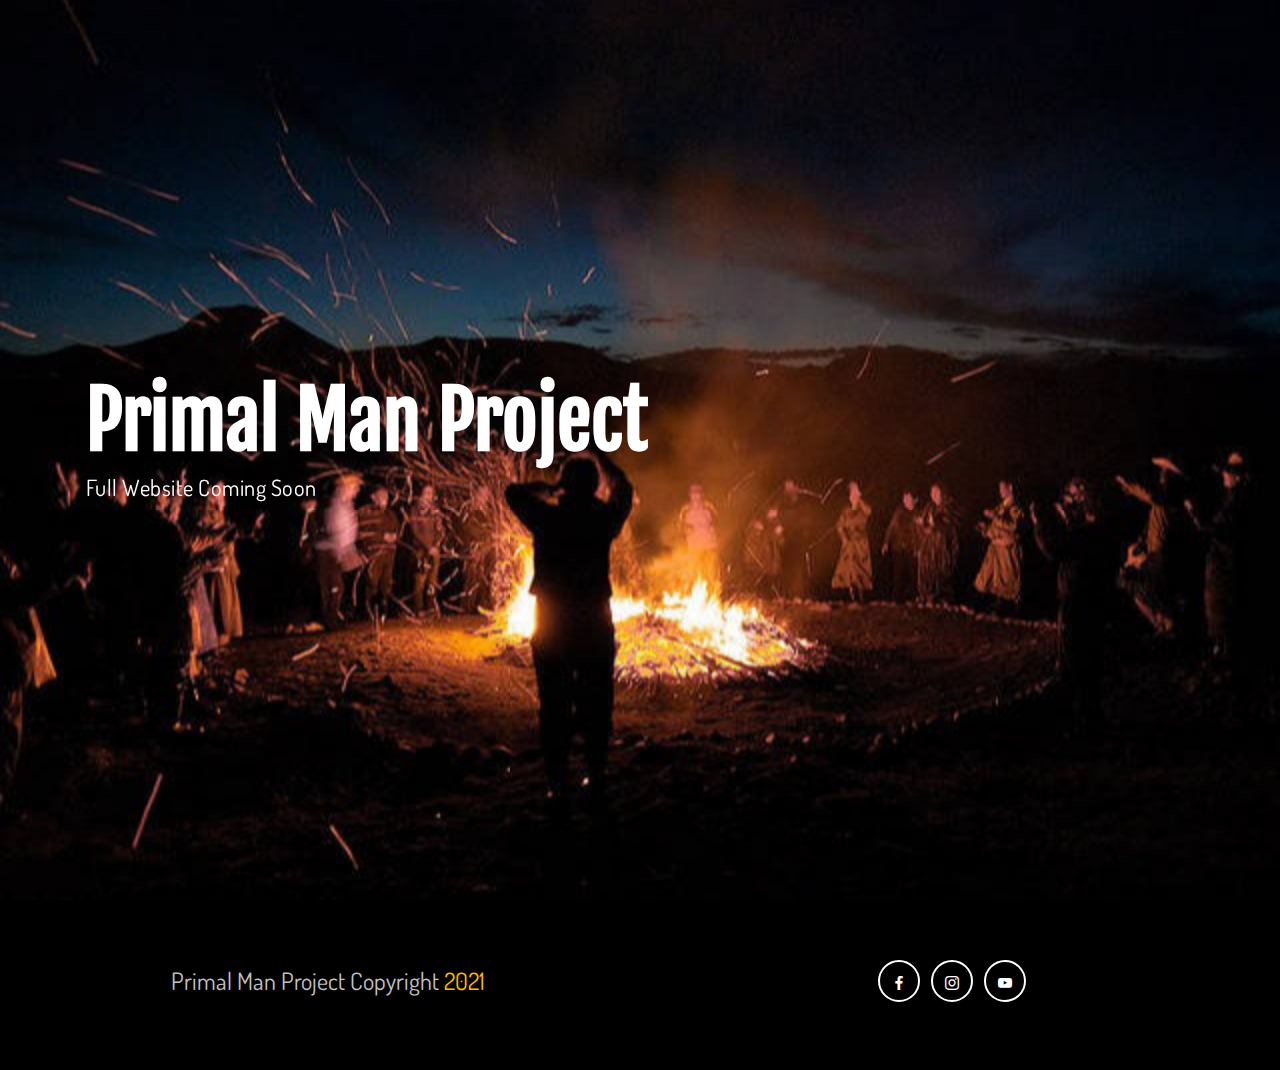
<file: index.html>
<!DOCTYPE html>
<html  >
<head>
  
  <meta charset="UTF-8">
  <meta http-equiv="X-UA-Compatible" content="IE=edge">
  
  <meta name="twitter:card" content="summary_large_image"/>
  <meta name="twitter:image:src" content="assets/images/index-meta.png">
  <meta property="og:image" content="assets/images/index-meta.png">
  <meta name="twitter:title" content="Primal Man Project">
  <meta name="viewport" content="width=device-width, initial-scale=1, minimum-scale=1">
  <link rel="shortcut icon" href="assets/images/copy-of-primal-man-project-master-logo-stacked-negative-128x177.png" type="image/x-icon">
  <meta name="description" content="Primal Man Project">
  
  
  <title>Primal Man Project</title>
  <link rel="stylesheet" href="assets/web/assets/mobirise-icons/mobirise-icons.css">
  <link rel="stylesheet" href="assets/tether/tether.min.css">
  <link rel="stylesheet" href="assets/bootstrap/css/bootstrap.min.css">
  <link rel="stylesheet" href="assets/bootstrap/css/bootstrap-grid.min.css">
  <link rel="stylesheet" href="assets/bootstrap/css/bootstrap-reboot.min.css">
  <link rel="stylesheet" href="assets/socicon/css/styles.css">
  <link rel="stylesheet" href="assets/theme/css/style.css">
  <link rel="preload" as="style" href="assets/mobirise/css/mbr-additional.css"><link rel="stylesheet" href="assets/mobirise/css/mbr-additional.css" type="text/css">
  
  
  
  <!-- Hotjar Tracking Code for www.primalmanproject.org -->
<script>
    (function(h,o,t,j,a,r){
        h.hj=h.hj||function(){(h.hj.q=h.hj.q||[]).push(arguments)};
        h._hjSettings={hjid:2410584,hjsv:6};
        a=o.getElementsByTagName('head')[0];
        r=o.createElement('script');r.async=1;
        r.src=t+h._hjSettings.hjid+j+h._hjSettings.hjsv;
        a.appendChild(r);
    })(window,document,'https://static.hotjar.com/c/hotjar-','.js?sv=');
</script>
</head>
<body>

<!-- Analytics -->
<!-- Global site tag (gtag.js) - Google Analytics -->
<script async src="https://www.googletagmanager.com/gtag/js?id=G-P75TSVFGQF"></script>
<script>
  window.dataLayer = window.dataLayer || [];
  function gtag(){dataLayer.push(arguments);}
  gtag('js', new Date());

  gtag('config', 'G-P75TSVFGQF');
</script>
<!-- /Analytics -->


  
  <section class="header2 cid-rzMt37x8iA mbr-fullscreen mbr-parallax-background" id="header2-8">

    

    

    <div class="container">
        <div class="row">
            <div class="mbr-white col-md-12">
                <h1 class="mbr-section-title mbr-white mbr-bold mbr-fonts-style display-1">Primal Man Project</h1>
                
                <p class="mbr-section-text mbr-fonts-style display-5">
                    Full Website Coming Soon</p>
                
            </div>
        </div>
    </div>
    
</section>

<section class="cid-rzMrdh7IU7" id="footer2-5">

    

    
       <div class="container-fluid text-center">
           <div class="row justify-content-center">
             <div class="col-md-6 col-sm-12">
                 <h3 class="inner-text mbr-fonts-style content-text display-7">Primal Man Project Copyright <a href="thepath.html#top" class="text-primary">2021</a></h3>
             </div>
             <div class="social-media col-md-6 col-sm-12">
                  <ul>
                      <li>
                        <a class="icon-transition" href="https://www.facebook.com/PrimalManProject" target="_blank">
                          <span class="mbr-iconfont socicon-facebook socicon"></span>
                        </a>
                      </li>
                      <li>
                        <a class="icon-transition" href="https://www.instagram.com/primalmanproject/" target="_blank">
                          <span class="mbr-iconfont socicon-instagram socicon"></span>
                        </a>
                      </li>
                      <li>
                        <a class="icon-transition" href="https://www.youtube.com/channel/UCuFLENe5G-BPwbsXydoEByw/videos" target="_blank">
                          <span class="mbr-iconfont socicon-youtube socicon"></span>
                        </a>
                      </li>
                      
                      
                   </ul>
              </div>
    </div>
       </div>

</section>


<script src="assets/web/assets/jquery/jquery.min.js"></script>
  <script src="assets/popper/popper.min.js"></script>
  <script src="assets/tether/tether.min.js"></script>
  <script src="assets/bootstrap/js/bootstrap.min.js"></script>
  <script src="assets/smoothscroll/smooth-scroll.js"></script>
  <script src="assets/parallax/jarallax.min.js"></script>
  <script src="assets/sociallikes/social-likes.js"></script>
  <script src="assets/theme/js/script.js"></script>
  
  
  
</body>
</html>
</file>
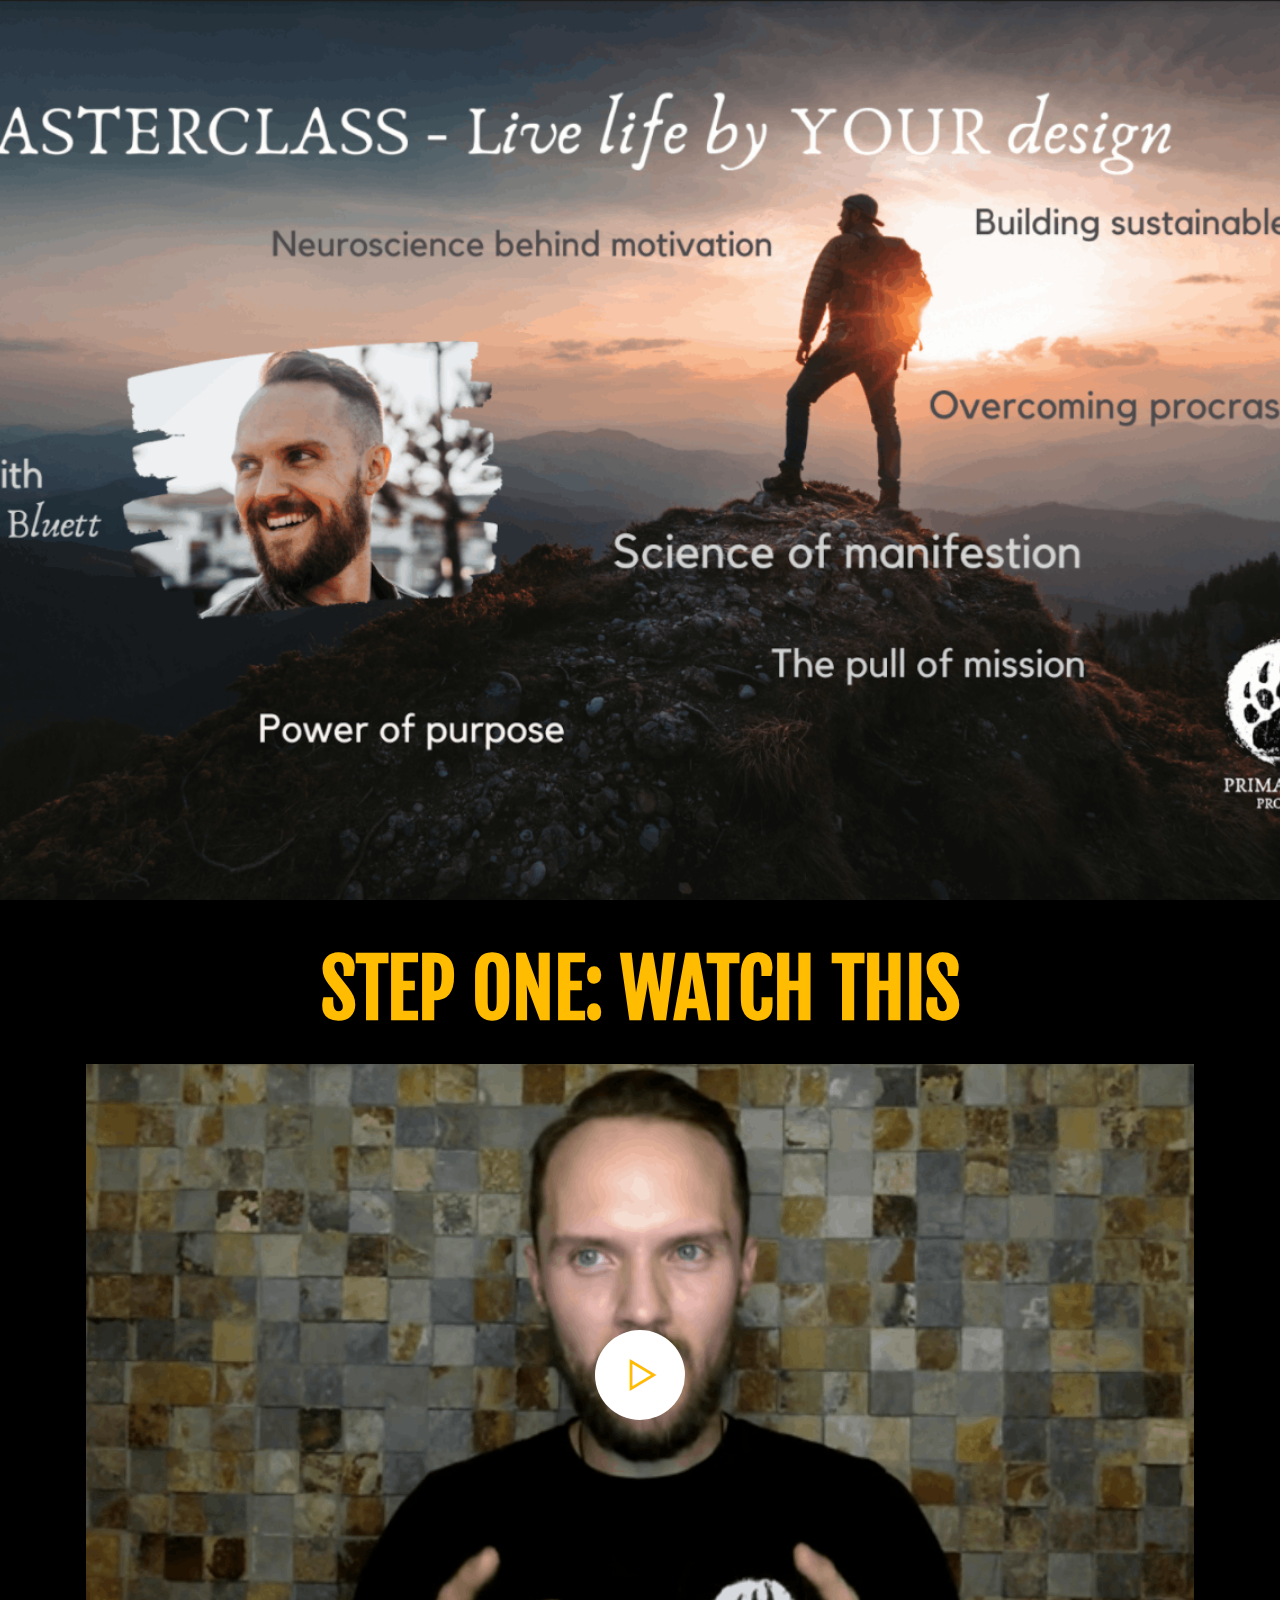
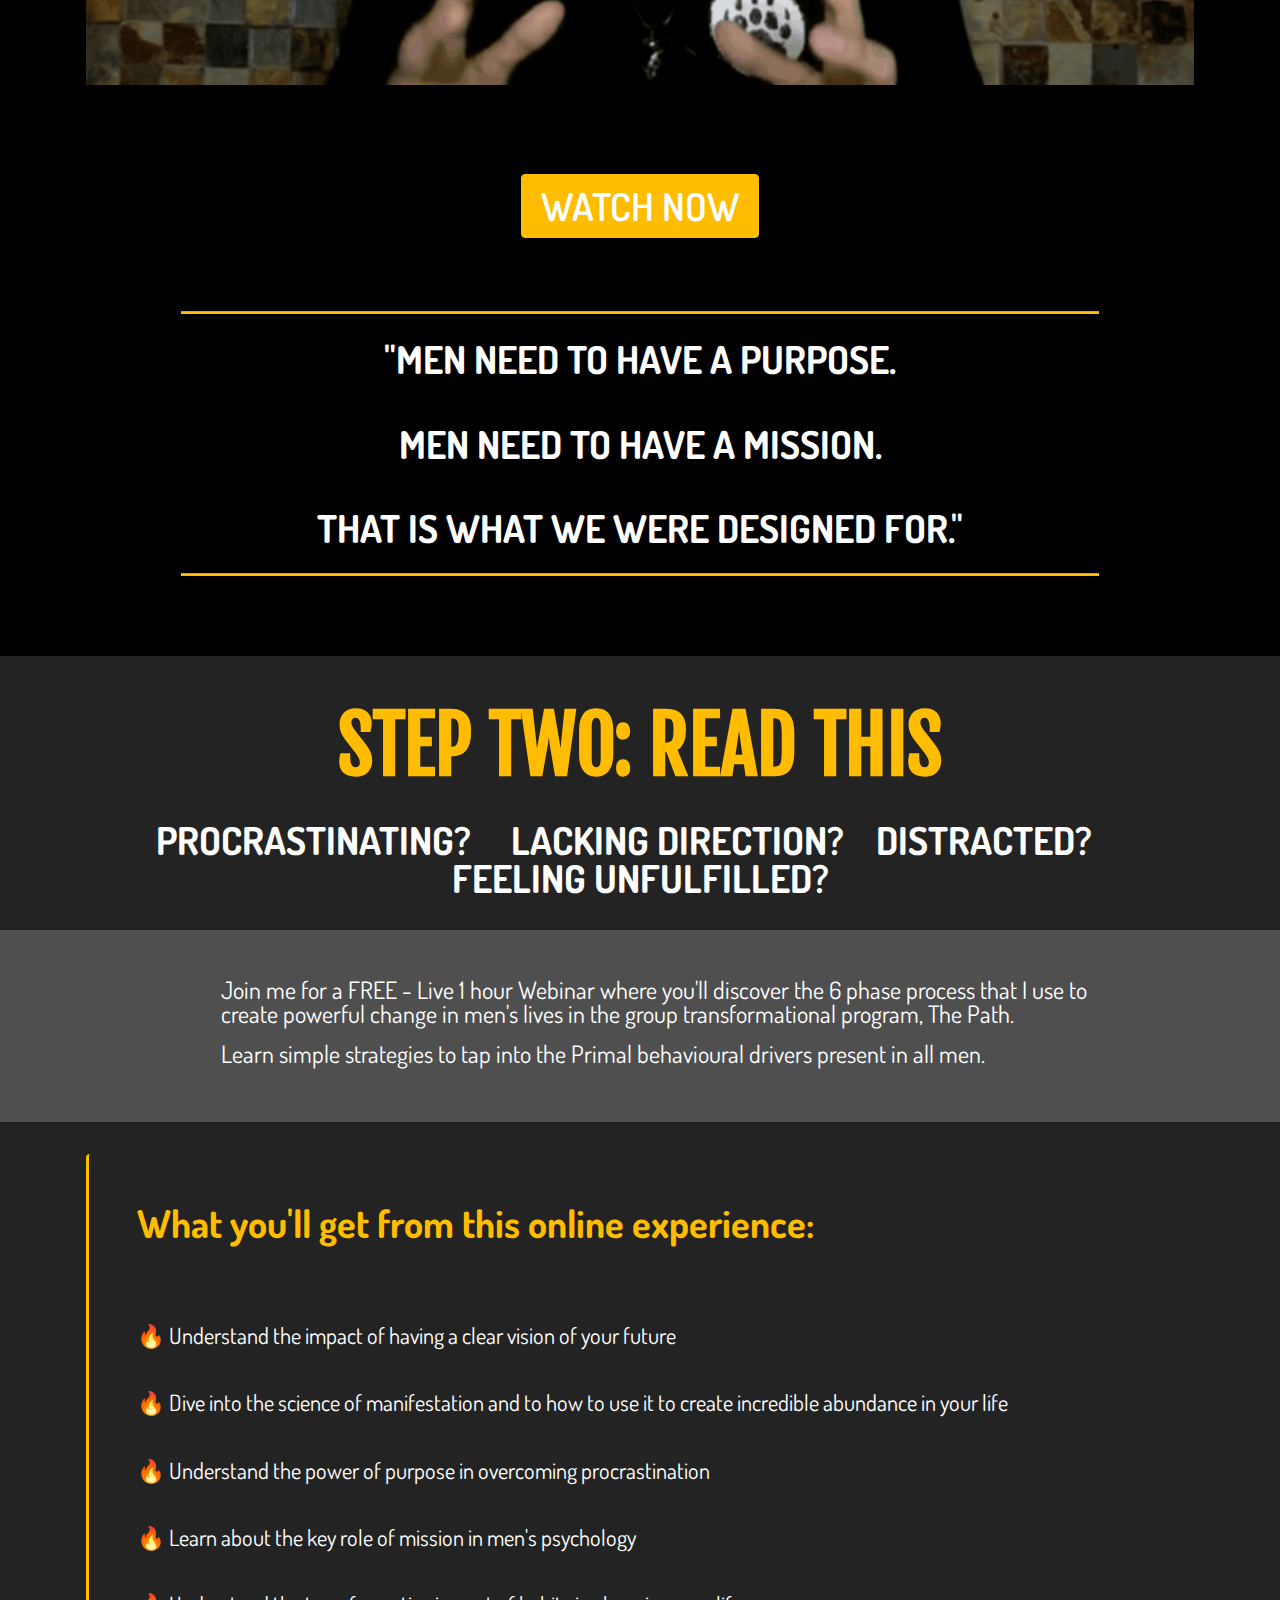
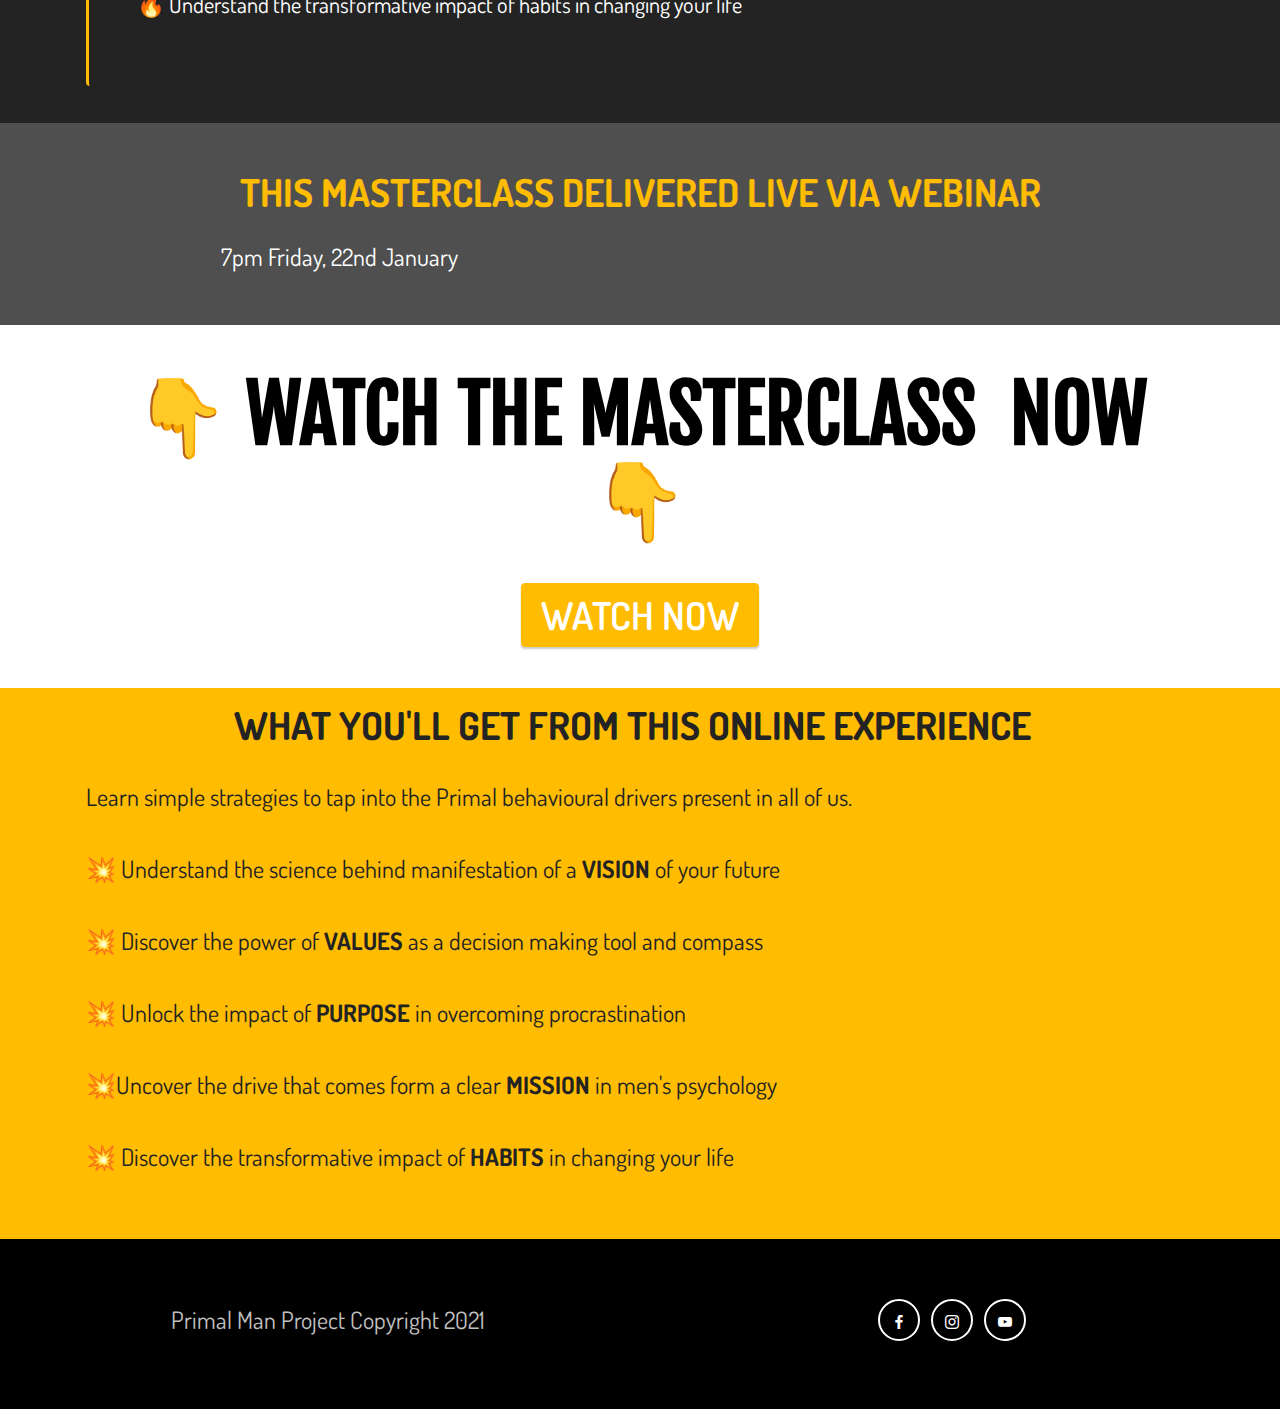
<file: page2.html>
<!DOCTYPE html>
<html  >
<head>
  
  <meta charset="UTF-8">
  <meta http-equiv="X-UA-Compatible" content="IE=edge">
  
  <meta name="twitter:card" content="summary_large_image"/>
  <meta name="twitter:image:src" content="assets/images/page2-meta.png">
  <meta property="og:image" content="assets/images/page2-meta.png">
  <meta name="twitter:title" content="Live Life By Your Design">
  <meta name="viewport" content="width=device-width, initial-scale=1, minimum-scale=1">
  <link rel="shortcut icon" href="assets/images/copy-of-primal-man-project-master-logo-stacked-negative-128x177.png" type="image/x-icon">
  <meta name="description" content="The Path Primal Man Project">
  
  
  <title>Live Life By Your Design</title>
  <link rel="stylesheet" href="assets/web/assets/mobirise-icons/mobirise-icons.css">
  <link rel="stylesheet" href="assets/web/assets/mobirise-icons2/mobirise2.css">
  <link rel="stylesheet" href="assets/tether/tether.min.css">
  <link rel="stylesheet" href="assets/bootstrap/css/bootstrap.min.css">
  <link rel="stylesheet" href="assets/bootstrap/css/bootstrap-grid.min.css">
  <link rel="stylesheet" href="assets/bootstrap/css/bootstrap-reboot.min.css">
  <link rel="stylesheet" href="assets/socicon/css/styles.css">
  <link rel="stylesheet" href="assets/theme/css/style.css">
  <link rel="preload" as="style" href="assets/mobirise/css/mbr-additional.css"><link rel="stylesheet" href="assets/mobirise/css/mbr-additional.css" type="text/css">
  
  
  
  <!-- Hotjar Tracking Code for www.primalmanproject.org -->
<script>
    (function(h,o,t,j,a,r){
        h.hj=h.hj||function(){(h.hj.q=h.hj.q||[]).push(arguments)};
        h._hjSettings={hjid:2410584,hjsv:6};
        a=o.getElementsByTagName('head')[0];
        r=o.createElement('script');r.async=1;
        r.src=t+h._hjSettings.hjid+j+h._hjSettings.hjsv;
        a.appendChild(r);
    })(window,document,'https://static.hotjar.com/c/hotjar-','.js?sv=');
</script>
</head>
<body>

<!-- Analytics -->
<!-- Global site tag (gtag.js) - Google Analytics -->
<script async src="https://www.googletagmanager.com/gtag/js?id=G-P75TSVFGQF"></script>
<script>
  window.dataLayer = window.dataLayer || [];
  function gtag(){dataLayer.push(arguments);}
  gtag('js', new Date());

  gtag('config', 'G-P75TSVFGQF');
</script>
<!-- /Analytics -->


  
  <section class="header2 cid-sxVi07PhxB mbr-fullscreen mbr-parallax-background" id="header2-1l">

    

    

    <div class="container">
        <div class="row">
            <div class="mbr-white col-md-12">
                
                
                
                
            </div>
        </div>
    </div>
    
</section>

<section class="video2 cid-sxWSHn1fGk" id="video02-24">
    
    
    <div class="container">
        <div class="row align-left justify-content-center align-items-center">
            <div class="col-12">
            <h2 class="mbr-section-title mbr-fonts-style align-center mb-4 display-1"><strong>STEP ONE: WATCH THIS</strong></h2>
               </div>   
 <div class="col-12 col-md-12 col-lg-12 video-block">
                <div class="box">
                    <div class="mbr-media show-modal align-center" data-modal=".modalWindow">
                        <img src="assets/images/screen-shot-2021-05-20-at-9.07.15-pm-1458x816.png" alt="" title="">
                        <div class="icon-wrap">
                            <a class="text-primary" href="#"><span class="mbr-iconfont mobi-mbri-play mobi-mbri"></span></a>
                        </div>
                    </div>
                </div>
            </div>
        </div>
         <div class="modalWindow" style="display: none;">
            <div class="modalWindow-container">
                <div class="modalWindow-video-container">
                    <div class="modalWindow-video">
                        <iframe width="100%" height="100%" frameborder="0" allowfullscreen="1" data-src="https://my.demio.com/ref/p2ppsuv7YPQ34fMD"></iframe>
                    </div>
                    <a class="close" role="button" data-dismiss="modal">
                        <span aria-hidden="true" class="mbr-iconfont mobi-mbri-close mobi-mbri closeModal"></span>
                        <span class="sr-only">Close</span>
                    </a>
                </div>
            </div>
        </div>
    </div>
</section>

<section class="content11 cid-sxVi09Yt14" id="content11-1n">
    
    <div class="container">
        <div class="row justify-content-center">
            <div class="col-md-12 col-lg-10">
                <div class="mbr-section-btn align-center"><a class="btn btn-primary display-2" href="https://my.demio.com/ref/p2ppsuv7YPQ34fMD" target="_blank">WATCH NOW</a></div>
            </div>
        </div>
    </div>
</section>

<section class="content6 cid-sxVi0ajN0l" id="content6-1o">
    
    <div class="container">
        <div class="row justify-content-center">
            <div class="col-md-12 col-lg-10">
                <hr class="line">
                <p class="mbr-text align-center mbr-fonts-style my-4 display-2">
                    <strong>"MEN NEED TO HAVE A PURPOSE. <br><br>MEN NEED TO HAVE A MISSION. <br><br>THAT IS WHAT WE WERE DESIGNED FOR."</strong></p>
                <hr class="line">
            </div>
        </div>
    </div>
</section>

<section class="content14 cid-sxVi0aHFHq" id="content14-1p">
    
    
    
    <div class="container">
        <div class="row justify-content-center">
            <div class="col-md-12 col-lg-10">
                    <h3 class="mbr-section-title mbr-fonts-style mb-4 display-1"><strong>STEP TWO: READ THIS</strong></h3>
                <ul class="list mbr-fonts-style display-7"><p></p><p></p></ul>
            </div>
        </div>
    </div>
</section>

<section class="content4 cid-sxVi0bi9qO" id="content4-1q">
    
    
    <div class="container-fluid">
        <div class="row justify-content-center">
            <div class="title col-md-12 col-lg-10">
                <h3 class="mbr-section-title mbr-fonts-style align-center mb-4 display-2"><p><strong>PROCRASTINATING? </strong>&nbsp;&nbsp;&nbsp;&nbsp;<strong>LACKING DIRECTION?&nbsp; &nbsp; DISTRACTED?&nbsp; &nbsp;&nbsp;<br>FEELING UNFULFILLED?</strong></p></h3>
                
                
            </div>
        </div>
    </div>
</section>

<section class="content14 cid-sxVi0bJKtR mbr-parallax-background" id="content14-1r">
    
    <div class="mbr-overlay" style="opacity: 0.8; background-color: rgb(35, 35, 35);"></div>
    
    <div class="container">
        <div class="row justify-content-center">
            <div class="col-md-12 col-lg-10">
                    
                <ul class="list mbr-fonts-style display-7"><p><span style="font-size: 1.5rem;">Join me for a FREE - Live 1 hour Webinar where you'll discover the 6 phase process that I use to create powerful change in men's lives in the group transformational program, The Path.</span><br></p><p>Learn simple strategies to tap into the Primal behavioural drivers present in all men.</p><p><br></p><p></p></ul>
            </div>
        </div>
    </div>
</section>

<section class="content7 cid-sxVi0c4XXD" id="content7-1s">
    
    <div class="container">
        <div class="row justify-content-center">
            <div class="col-12 col-md-12">
                <blockquote>
                <h5 class="mbr-section-title mbr-fonts-style mb-2 display-2"><strong>What you'll get from this online experience:&nbsp;</strong></h5>
                <p class="mbr-text mbr-fonts-style display-5"><br><br>🔥 Understand the impact of having a clear vision of your future<br><br> 🔥 Dive into the science of manifestation and to how to use it to create incredible abundance in your life<br><br> 🔥 Understand the power of purpose in overcoming procrastination<br><br> 🔥 Learn about the key role of mission in men's psychology<br><br> 🔥 Understand the transformative impact of habits in changing your life<br></p></blockquote>
            </div>
        </div>
    </div>
</section>

<section class="content14 cid-sxWUpMlDaM mbr-parallax-background" id="content14-25">
    
    <div class="mbr-overlay" style="opacity: 0.8; background-color: rgb(35, 35, 35);"></div>
    
    <div class="container">
        <div class="row justify-content-center">
            <div class="col-md-12 col-lg-10">
                    <h3 class="mbr-section-title mbr-fonts-style mb-4 display-2"><strong>THIS MASTERCLASS DELIVERED LIVE VIA WEBINAR</strong></h3>
                <ul class="list mbr-fonts-style display-7"><p>7pm Friday, 22nd January&nbsp;</p><p><br></p><p></p></ul>
            </div>
        </div>
    </div>
</section>

<section class="content4 cid-sxVi0cNCmT" id="content4-1v">
    
    
    <div class="container">
        <div class="row justify-content-center">
            <div class="title col-md-12 col-lg-12">
                <h3 class="mbr-section-title mbr-fonts-style align-center mb-4 display-1"><strong>👇 WATCH THE MASTERCLASS&nbsp; NOW👇</strong></h3>
                
                
            </div>
        </div>
    </div>
</section>

<section class="content11 cid-sxVi0d2Ls2" id="content11-1w">
    
    <div class="container">
        <div class="row justify-content-center">
            <div class="col-md-12 col-lg-10">
                <div class="mbr-section-btn align-center"><a class="btn btn-primary display-2" href="https://calendly.com/primalmanproject/the-path?fbclid=IwAR2bdsY8Azeug-Jj0Atl8NLcMbU1K9G9BaztNit-5w5a-ZsewkD8tO-vOo4&month=2021-04" target="_blank">WATCH NOW</a></div>
            </div>
        </div>
    </div>
</section>

<section class="content5 cid-sxVi0ciCsT" id="content5-1t">
    
    <div class="container">
        <div class="row justify-content-center">
            <div class="col-md-12 col-lg-12">
                
                <h4 class="mbr-section-subtitle mbr-fonts-style mb-4 display-2"><strong>WHAT YOU'LL GET FROM THIS ONLINE EXPERIENCE&nbsp;&nbsp;</strong><br></h4>
                <p class="mbr-text mbr-fonts-style display-7">Learn simple strategies to tap into the Primal behavioural drivers present in all of us.&nbsp;<br><br>💥 Understand the science behind manifestation of a <strong>VISION </strong>of your future<br><br>💥 Discover the power of <strong>VALUES </strong>as a decision making tool and compass<br><br>💥 Unlock the impact of <strong>PURPOSE </strong>in overcoming procrastination&nbsp;<br><br>💥Uncover the drive that comes form a clear<strong> MISSION</strong> in men's psychology<br><br>💥 Discover the transformative&nbsp;impact of <strong>HABITS </strong>in changing your life<br></p>
            </div>
        </div>
    </div>
</section>

<section class="cid-sxVi0g0GIC" id="footer2-23">

    

    
       <div class="container-fluid text-center">
           <div class="row justify-content-center">
             <div class="col-md-6 col-sm-12">
                 <h3 class="inner-text mbr-fonts-style content-text display-7">Primal Man Project Copyright 2021</h3>
             </div>
             <div class="social-media col-md-6 col-sm-12">
                  <ul>
                      <li>
                        <a class="icon-transition" href="https://www.facebook.com/PrimalManProject" target="_blank">
                          <span class="mbr-iconfont socicon-facebook socicon"></span>
                        </a>
                      </li>
                      <li>
                        <a class="icon-transition" href="https://www.instagram.com/primalmanproject/" target="_blank">
                          <span class="mbr-iconfont socicon-instagram socicon"></span>
                        </a>
                      </li>
                      <li>
                        <a class="icon-transition" href="https://www.youtube.com/channel/UCuFLENe5G-BPwbsXydoEByw/videos" target="_blank">
                          <span class="mbr-iconfont socicon-youtube socicon"></span>
                        </a>
                      </li>
                      
                      
                   </ul>
              </div>
    </div>
       </div>

</section>


<script src="assets/web/assets/jquery/jquery.min.js"></script>
  <script src="assets/popper/popper.min.js"></script>
  <script src="assets/tether/tether.min.js"></script>
  <script src="assets/bootstrap/js/bootstrap.min.js"></script>
  <script src="assets/smoothscroll/smooth-scroll.js"></script>
  <script src="assets/parallax/jarallax.min.js"></script>
  <script src="assets/sociallikes/social-likes.js"></script>
  <script src="assets/theme/js/script.js"></script>
  
  
  
</body>
</html>
</file>
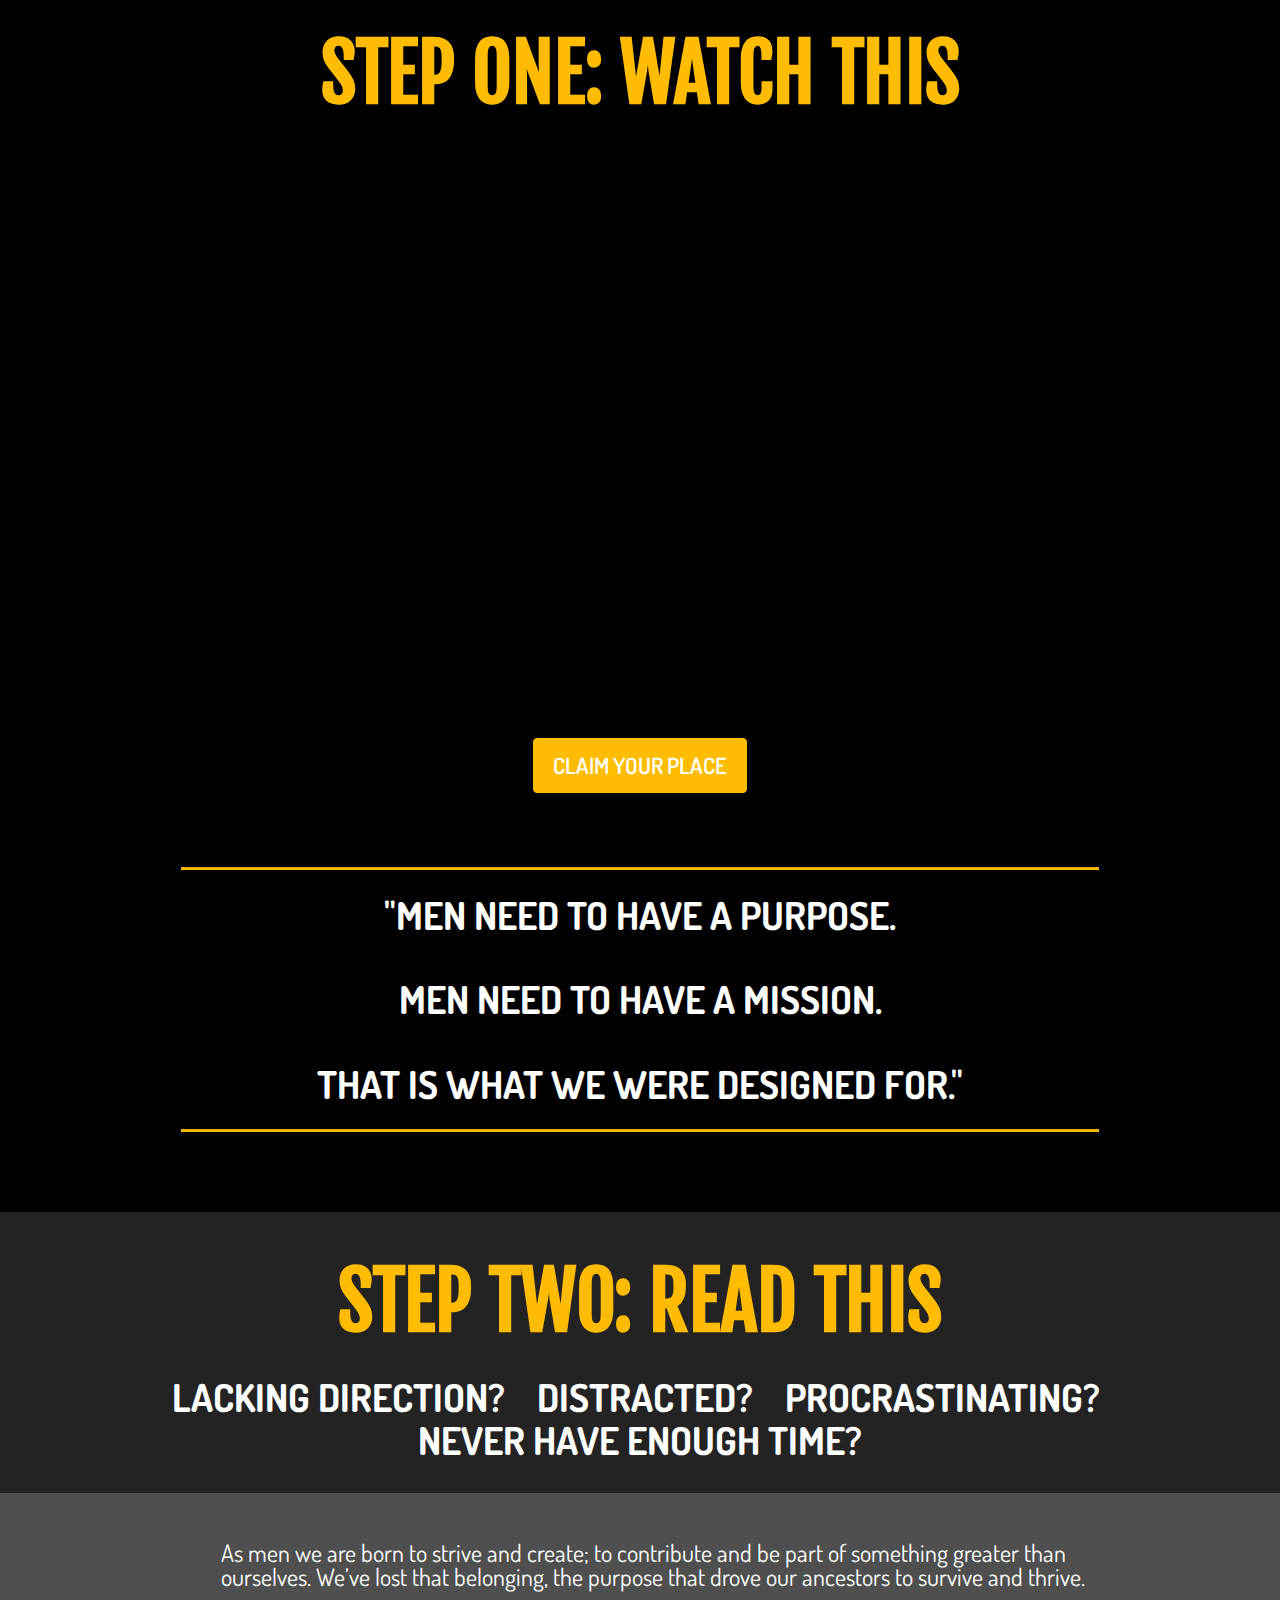
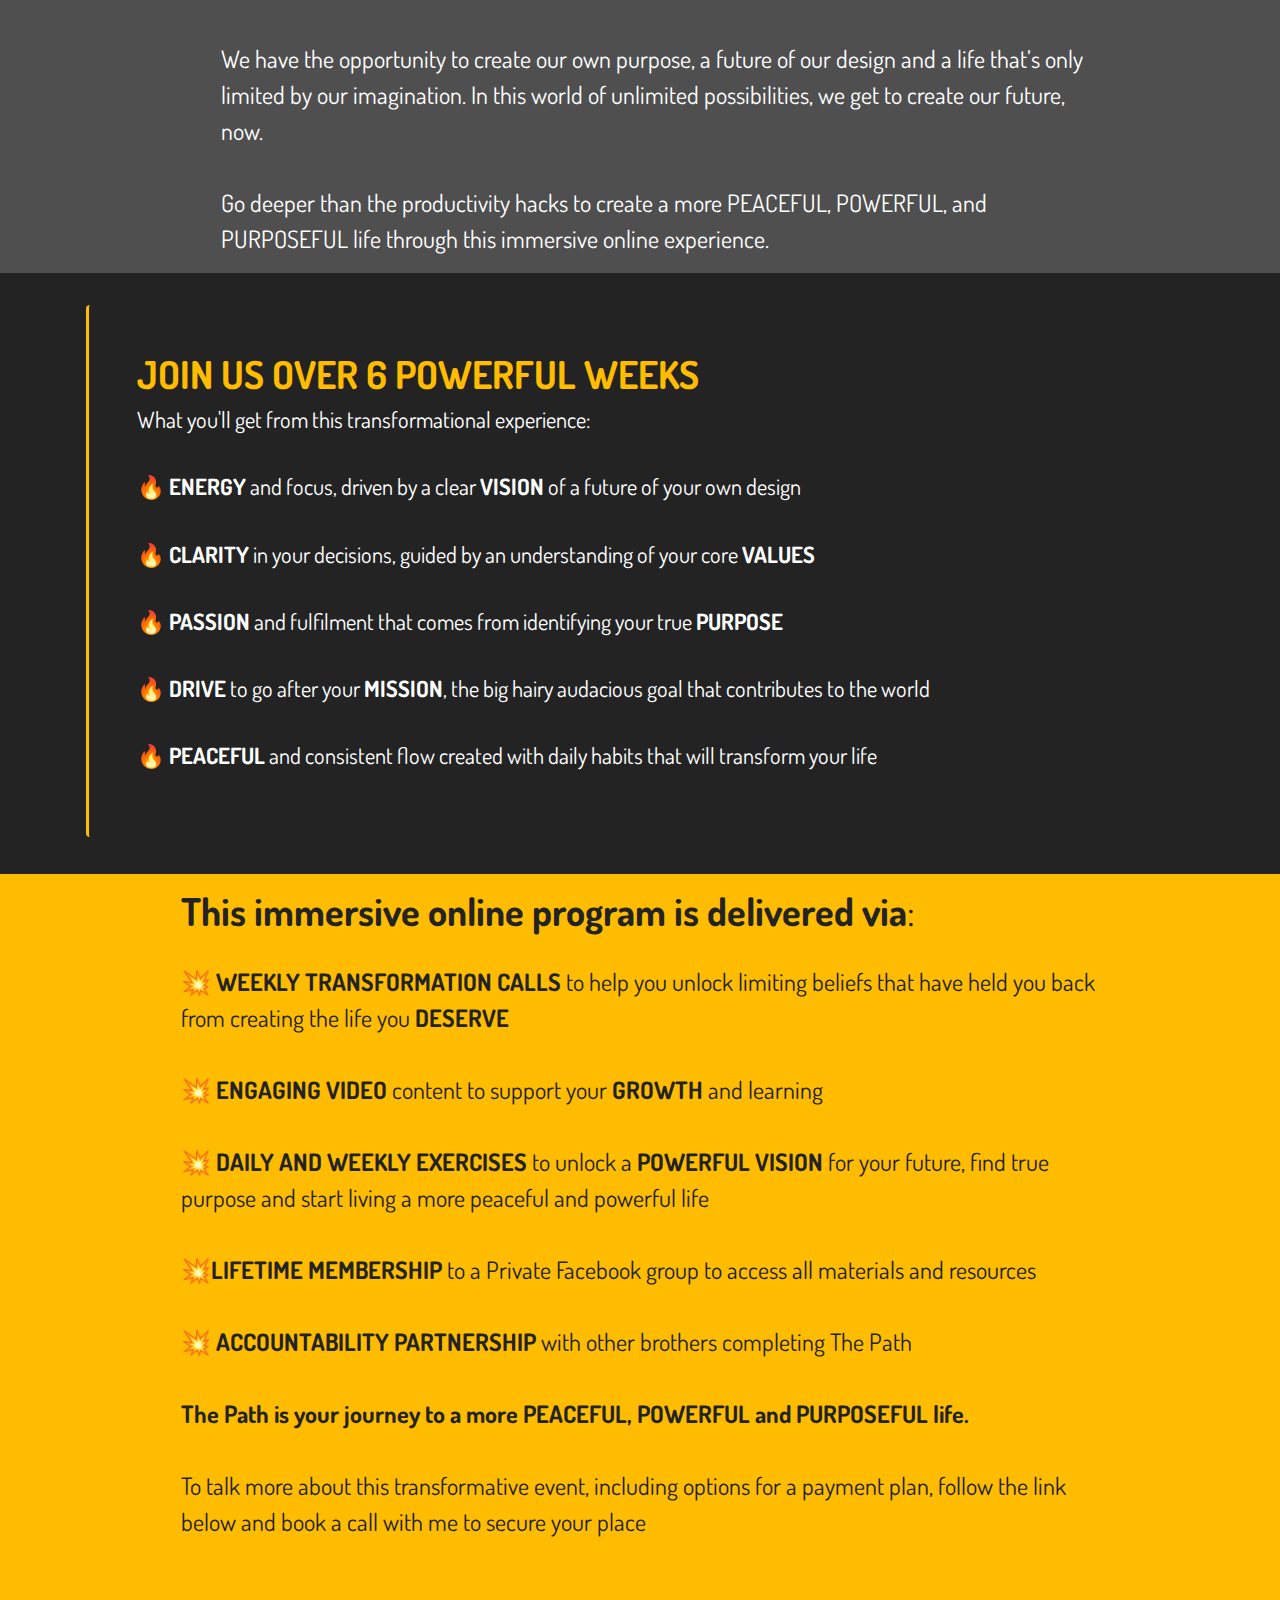
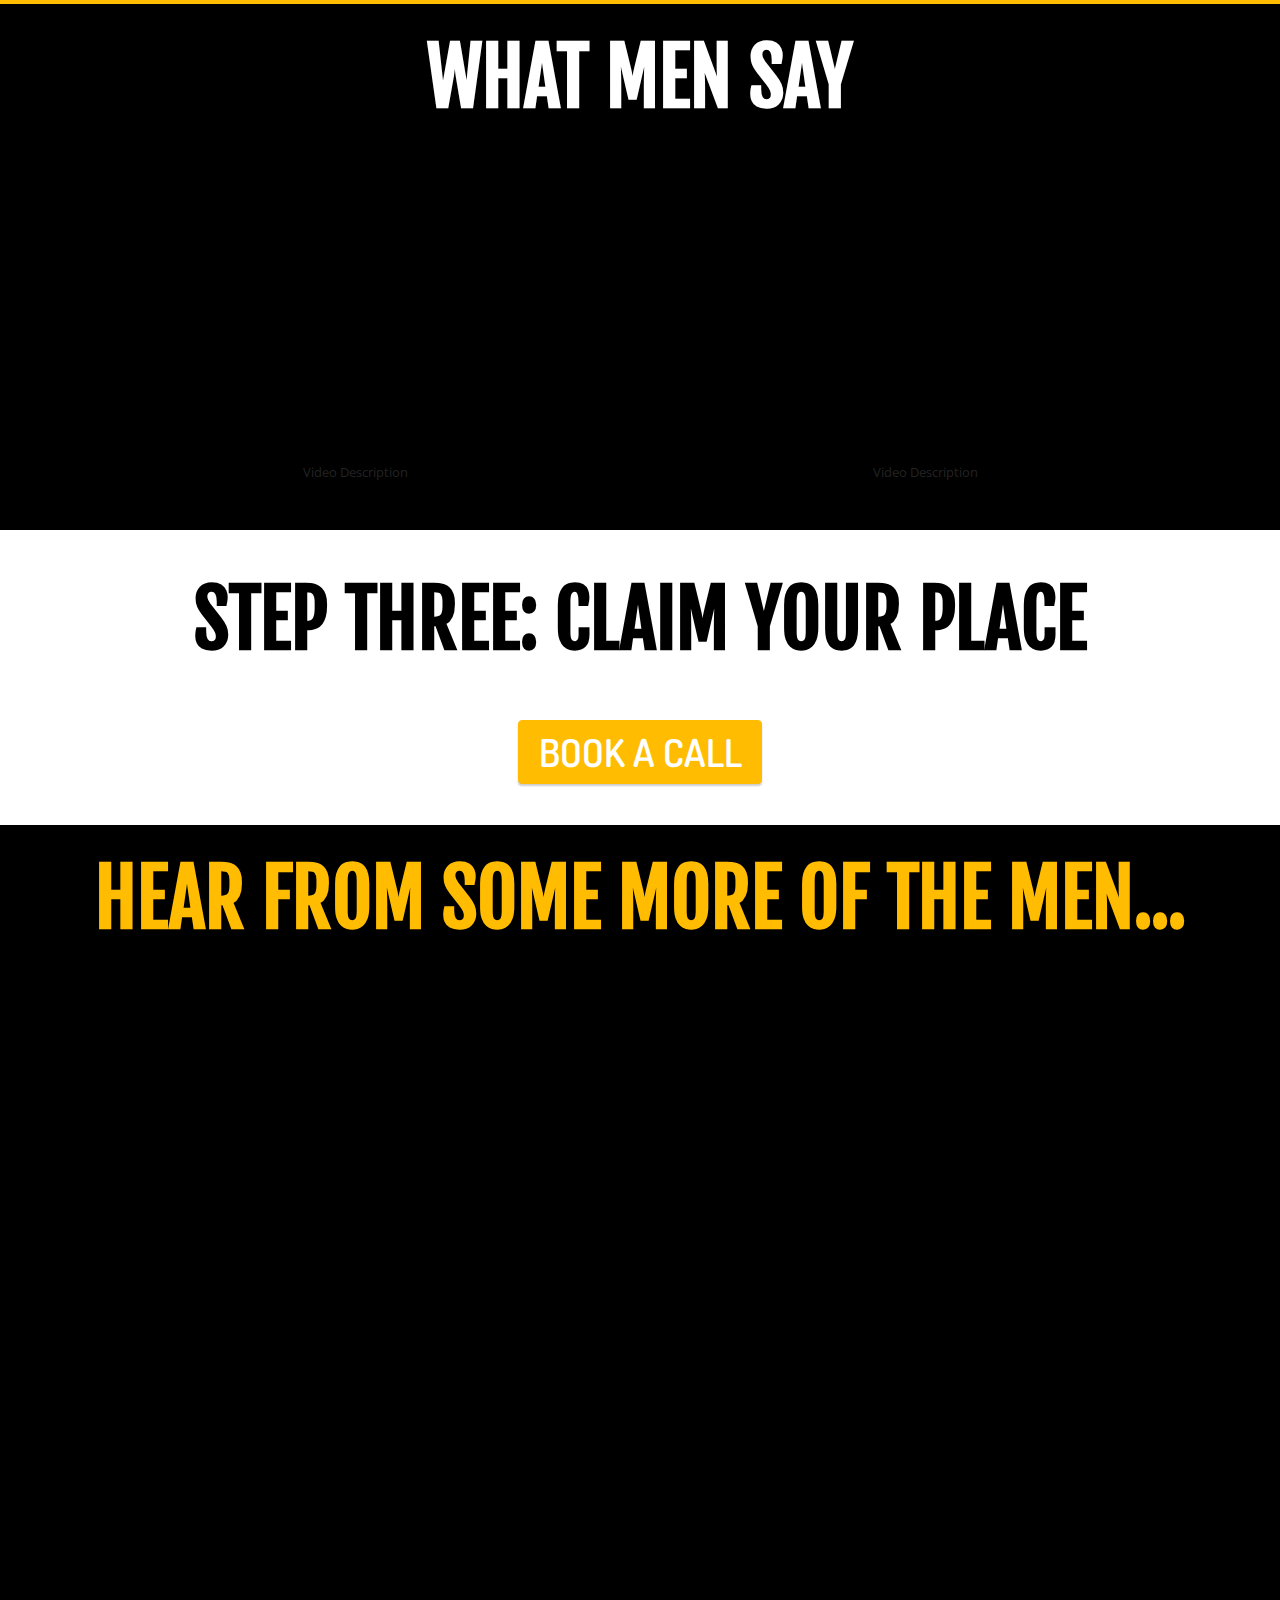
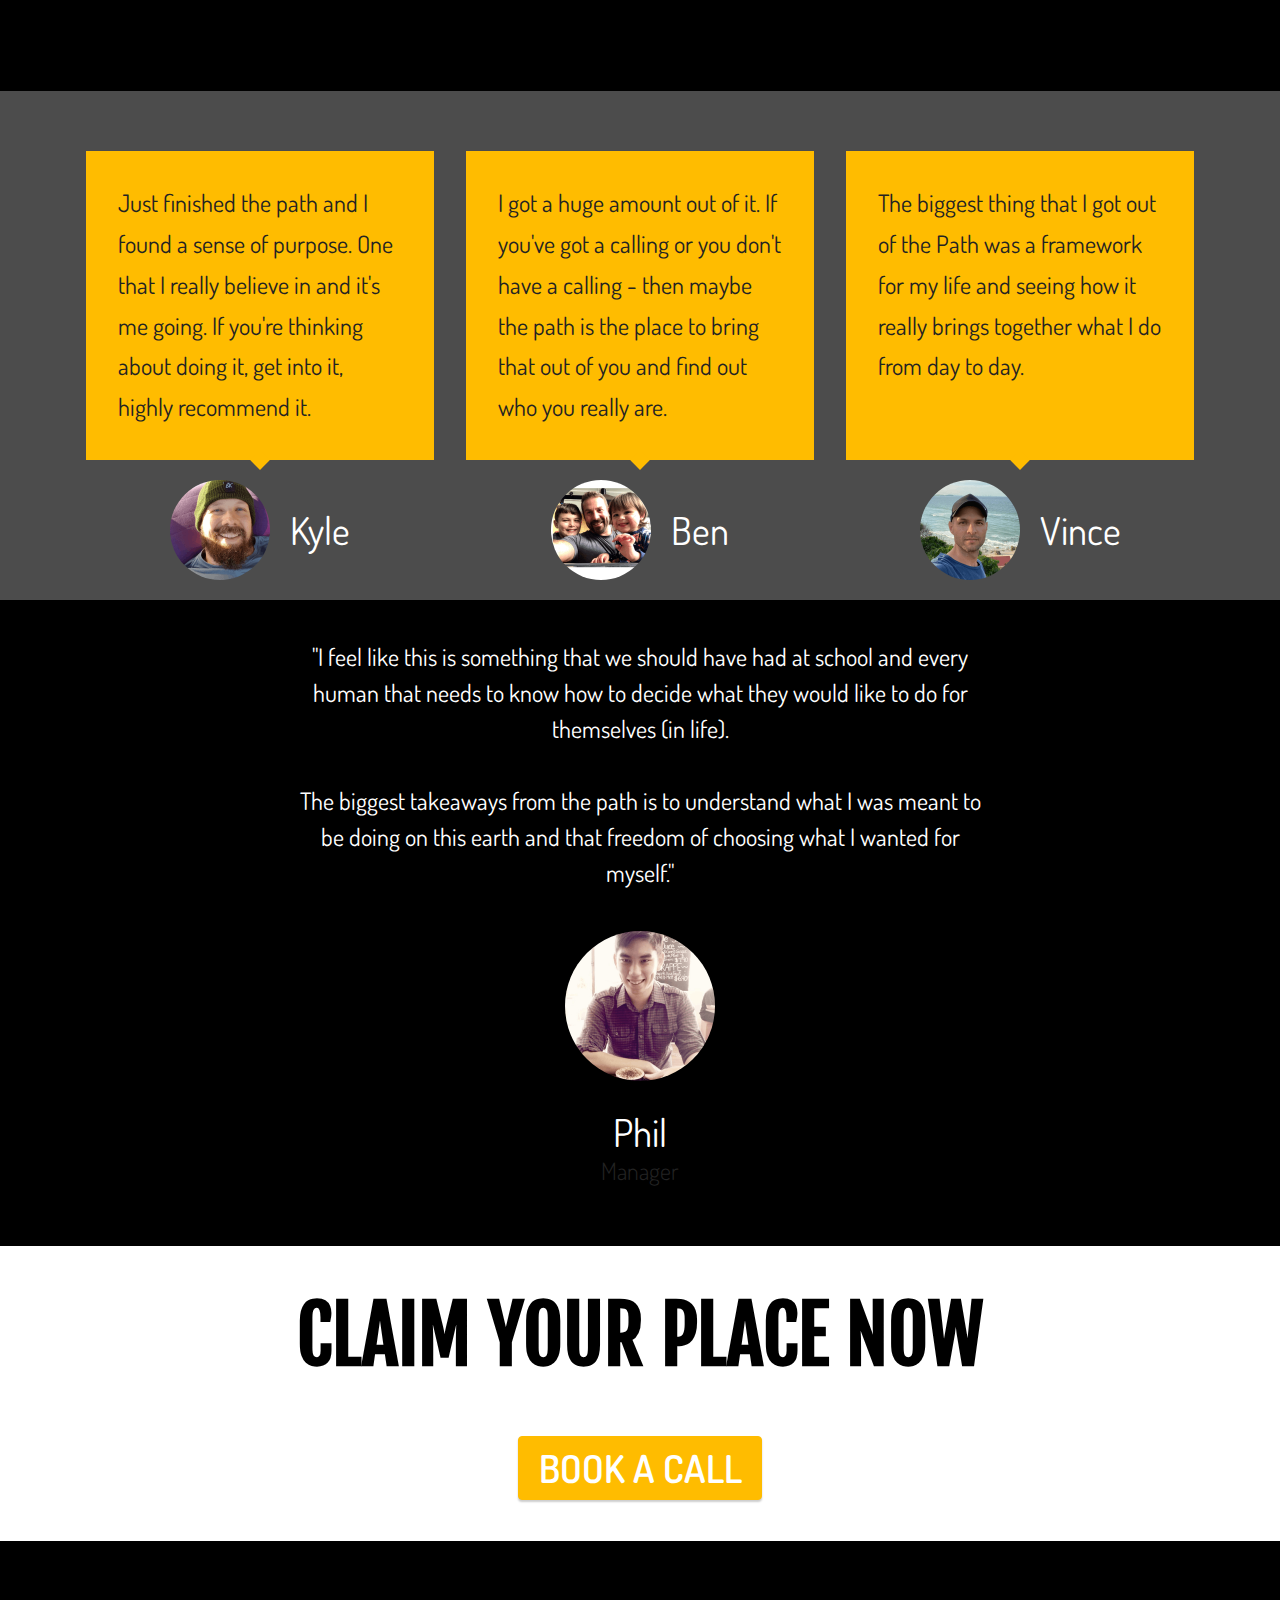
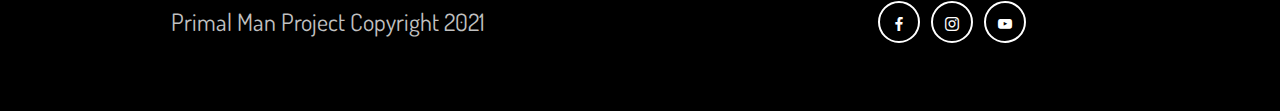
<file: thepath.html>
<!DOCTYPE html>
<html  >
<head>
  
  <meta charset="UTF-8">
  <meta http-equiv="X-UA-Compatible" content="IE=edge">
  
  <meta name="twitter:card" content="summary_large_image"/>
  <meta name="twitter:image:src" content="assets/images/thepath-meta.png">
  <meta property="og:image" content="assets/images/thepath-meta.png">
  <meta name="twitter:title" content="The Path">
  <meta name="viewport" content="width=device-width, initial-scale=1, minimum-scale=1">
  <link rel="shortcut icon" href="assets/images/copy-of-primal-man-project-master-logo-stacked-negative-128x177.png" type="image/x-icon">
  <meta name="description" content="The Path Primal Man Project">
  
  
  <title>The Path</title>
  <link rel="stylesheet" href="assets/tether/tether.min.css">
  <link rel="stylesheet" href="assets/bootstrap/css/bootstrap.min.css">
  <link rel="stylesheet" href="assets/bootstrap/css/bootstrap-grid.min.css">
  <link rel="stylesheet" href="assets/bootstrap/css/bootstrap-reboot.min.css">
  <link rel="stylesheet" href="assets/socicon/css/styles.css">
  <link rel="stylesheet" href="assets/theme/css/style.css">
  <link rel="preload" as="style" href="assets/mobirise/css/mbr-additional.css"><link rel="stylesheet" href="assets/mobirise/css/mbr-additional.css" type="text/css">
  
  
  
  <!-- Hotjar Tracking Code for www.primalmanproject.org -->
<script>
    (function(h,o,t,j,a,r){
        h.hj=h.hj||function(){(h.hj.q=h.hj.q||[]).push(arguments)};
        h._hjSettings={hjid:2410584,hjsv:6};
        a=o.getElementsByTagName('head')[0];
        r=o.createElement('script');r.async=1;
        r.src=t+h._hjSettings.hjid+j+h._hjSettings.hjsv;
        a.appendChild(r);
    })(window,document,'https://static.hotjar.com/c/hotjar-','.js?sv=');
</script>
</head>
<body>

<!-- Analytics -->
<!-- Global site tag (gtag.js) - Google Analytics -->
<script async src="https://www.googletagmanager.com/gtag/js?id=G-P75TSVFGQF"></script>
<script>
  window.dataLayer = window.dataLayer || [];
  function gtag(){dataLayer.push(arguments);}
  gtag('js', new Date());

  gtag('config', 'G-P75TSVFGQF');
</script>
<!-- /Analytics -->


  
  <section class="video2 cid-stT7838W1Z" id="video2-o">
    
    
    <div class="container">
        <div class="mbr-section-head">
            <h4 class="mbr-section-title mbr-fonts-style mb-0 display-1"><strong>STEP ONE: WATCH THIS</strong></h4>
            
        </div>
        <div class="row justify-content-center mt-4">
            <div class="col-12 col-md-10 video-block">
                <div class="video-wrapper"><iframe class="mbr-embedded-video" src="https://www.youtube.com/embed/Fhk_vE1JQmE?rel=0&amp;amp;showinfo=0&amp;autoplay=1&amp;loop=1&amp;playlist=Fhk_vE1JQmE" width="1280" height="720" frameborder="0" allowfullscreen></iframe></div>
                
            </div>
        </div>
    </div>
</section>

<section class="content11 cid-stT783oihq" id="content11-p">
    
    <div class="container">
        <div class="row justify-content-center">
            <div class="col-md-12 col-lg-10">
                <div class="mbr-section-btn align-center"><a class="btn btn-primary display-5" href="https://calendly.com/primalmanproject/the-path?fbclid=IwAR2bdsY8Azeug-Jj0Atl8NLcMbU1K9G9BaztNit-5w5a-ZsewkD8tO-vOo4&month=2021-04" target="_blank">CLAIM YOUR PLACE</a></div>
            </div>
        </div>
    </div>
</section>

<section class="content6 cid-stT783zbDj" id="content6-q">
    
    <div class="container">
        <div class="row justify-content-center">
            <div class="col-md-12 col-lg-10">
                <hr class="line">
                <p class="mbr-text align-center mbr-fonts-style my-4 display-2">
                    <strong>"MEN NEED TO HAVE A PURPOSE. <br><br>MEN NEED TO HAVE A MISSION. <br><br>THAT IS WHAT WE WERE DESIGNED FOR."</strong></p>
                <hr class="line">
            </div>
        </div>
    </div>
</section>

<section class="content14 cid-suk0rWvOwr" id="content14-1e">
    
    
    
    <div class="container">
        <div class="row justify-content-center">
            <div class="col-md-12 col-lg-10">
                    <h3 class="mbr-section-title mbr-fonts-style mb-4 display-1"><strong>STEP TWO: READ THIS</strong></h3>
                <ul class="list mbr-fonts-style display-7"><p></p><p></p></ul>
            </div>
        </div>
    </div>
</section>

<section class="content4 cid-suk0oztmAG" id="content4-1d">
    
    
    <div class="container-fluid">
        <div class="row justify-content-center">
            <div class="title col-md-12 col-lg-10">
                <h3 class="mbr-section-title mbr-fonts-style align-center mb-4 display-2"><strong>LACKING DIRECTION?&nbsp; &nbsp; DISTRACTED?&nbsp; &nbsp; PROCRASTINATING?&nbsp;<br>NEVER HAVE ENOUGH TIME?</strong></h3>
                
                
            </div>
        </div>
    </div>
</section>

<section class="content14 cid-stT783GOOS mbr-parallax-background" id="content14-r">
    
    <div class="mbr-overlay" style="opacity: 0.8; background-color: rgb(35, 35, 35);"></div>
    
    <div class="container">
        <div class="row justify-content-center">
            <div class="col-md-12 col-lg-10">
                    
                <ul class="list mbr-fonts-style display-7"><p><span style="font-size: 1.5rem;">As men we are born to strive and create; to contribute and be part of something greater than ourselves. We’ve lost that belonging, the purpose that drove our ancestors to survive and thrive.</span><br></p><div><br></div><div>We have the opportunity to create our own purpose, a future of our design and a life that’s only limited by our imagination. In this world of unlimited possibilities, we get to create our future, now.</div><div><br></div><div>Go deeper than the productivity hacks to create a more PEACEFUL, POWERFUL, and PURPOSEFUL life through this immersive online experience.</div><p></p></ul>
            </div>
        </div>
    </div>
</section>

<section class="content7 cid-su2anXcqIY" id="content7-15">
    
    <div class="container">
        <div class="row justify-content-center">
            <div class="col-12 col-md-12">
                <blockquote>
                <h5 class="mbr-section-title mbr-fonts-style mb-2 display-2"><strong>JOIN US OVER 6 POWERFUL WEEKS</strong></h5>
                <p class="mbr-text mbr-fonts-style display-5">What you'll get from this transformational experience:<br><br>🔥  <strong>ENERGY</strong> and focus, driven by a clear <strong>VISION</strong> of a future of your own design<br><br>🔥  <strong>CLARITY</strong> in your decisions, guided by an understanding of your core <strong>VALUES</strong><br><br>🔥  <strong>PASSION</strong> and fulfilment that comes from identifying your true <strong>PURPOSE</strong><br><br>🔥  <strong>DRIVE</strong> to go after your <strong>MISSION</strong>, the big hairy audacious goal that contributes to the world<br><br>🔥  <strong>PEACEFUL</strong>&nbsp;and consistent flow created with daily habits that will transform your life<br></p></blockquote>
            </div>
        </div>
    </div>
</section>

<section class="content5 cid-su2b3qXKL3" id="content5-16">
    
    <div class="container">
        <div class="row justify-content-center">
            <div class="col-md-12 col-lg-10">
                
                <h4 class="mbr-section-subtitle mbr-fonts-style mb-4 display-2"><strong>This</strong> <strong>immersive</strong> <strong>online</strong> <strong>program</strong> <strong>is</strong> <strong>delivered</strong> <strong>via</strong>:</h4>
                <p class="mbr-text mbr-fonts-style display-7">💥&nbsp;<strong>WEEKLY</strong>&nbsp;<strong>TRANSFORMATION CALLS</strong> to help you unlock limiting beliefs that have held you back from creating the life you <strong>DESERVE</strong><br><br>💥 <strong>ENGAGING VIDEO</strong> content to support your <strong>GROWTH</strong> and learning<br><br>💥  <strong>DAILY AND WEEKLY EXERCISES </strong>to unlock a <strong>POWERFUL</strong> <strong>VISION</strong> for your future, find true purpose and start living a more peaceful and powerful life<br><br>💥<strong>LIFETIME MEMBERSHIP</strong> to a Private Facebook group to access all materials and resources<br><br>💥&nbsp;<strong>ACCOUNTABILITY PARTNERSHIP</strong> with other brothers completing The Path<br><br><strong>The Path is your journey to a more PEACEFUL, POWERFUL and PURPOSEFUL life.</strong><br><br>To talk more about this transformative event, including options for a payment plan, follow the link below and book a call with me to secure your place<br></p>
            </div>
        </div>
    </div>
</section>

<section class="video3 cid-su7ZeUpFfu" id="video3-1c">
    
    
    <div class="container">
        <div class="mbr-section-head">
            <h4 class="mbr-section-title mbr-fonts-style mb-0 display-1">
                <strong>WHAT MEN SAY</strong></h4>
            
        </div>
        <div class="row mt-4">
            <div class="col-12 col-md-6 video-block">
                <div class="video-wrapper"><iframe class="mbr-embedded-video" src="https://www.youtube.com/embed/bWx8Z_airmQ?rel=0&amp;amp;showinfo=0&amp;autoplay=0&amp;loop=1&amp;playlist=bWx8Z_airmQ" width="1280" height="720" frameborder="0" allowfullscreen></iframe></div>
                <p class="mbr-text pt-2 mbr-fonts-style display-4">
                    Video Description</p>
            </div>
            <div class="col-12 col-md-6 video-block">
                <div class="video-wrapper"><iframe class="mbr-embedded-video" src="https://www.youtube.com/embed/AvP8MP5D0ms?rel=0&amp;amp;showinfo=0&amp;autoplay=0&amp;loop=1&amp;playlist=AvP8MP5D0ms" width="1280" height="720" frameborder="0" allowfullscreen></iframe></div>
                <p class="mbr-text pt-2 mbr-fonts-style display-4">
                    Video Description</p>
            </div>
        </div>
    </div>
</section>

<section class="content4 cid-stT783Yw18" id="content4-s">
    
    
    <div class="container">
        <div class="row justify-content-center">
            <div class="title col-md-12 col-lg-10">
                <h3 class="mbr-section-title mbr-fonts-style align-center mb-4 display-1">
                    <strong>STEP THREE: CLAIM YOUR PLACE</strong></h3>
                
                
            </div>
        </div>
    </div>
</section>

<section class="content11 cid-stT784bwuJ" id="content11-t">
    
    <div class="container">
        <div class="row justify-content-center">
            <div class="col-md-12 col-lg-10">
                <div class="mbr-section-btn align-center"><a class="btn btn-primary display-2" href="https://calendly.com/primalmanproject/the-path?fbclid=IwAR2bdsY8Azeug-Jj0Atl8NLcMbU1K9G9BaztNit-5w5a-ZsewkD8tO-vOo4&month=2021-04" target="_blank">BOOK A CALL</a></div>
            </div>
        </div>
    </div>
</section>

<section class="video3 cid-su7YHXl7aW" id="video3-1b">
    
    
    <div class="container">
        <div class="mbr-section-head">
            <h4 class="mbr-section-title mbr-fonts-style mb-0 display-1">
                <strong>HEAR FROM SOME MORE OF THE MEN...</strong></h4>
            
        </div>
        <div class="row mt-4">
            <div class="col-12 col-md-6 video-block">
                <div class="video-wrapper"><iframe class="mbr-embedded-video" src="https://www.youtube.com/embed/7tI93LHPyNY?rel=0&amp;amp;showinfo=0&amp;autoplay=0&amp;loop=1&amp;playlist=7tI93LHPyNY" width="1280" height="720" frameborder="0" allowfullscreen></iframe></div>
                
            </div>
            <div class="col-12 col-md-6 video-block">
                <div class="video-wrapper"><iframe class="mbr-embedded-video" src="https://www.youtube.com/embed/033W26YC2lE?rel=0&amp;amp;showinfo=0&amp;autoplay=0&amp;loop=1&amp;playlist=033W26YC2lE" width="1280" height="720" frameborder="0" allowfullscreen></iframe></div>
                
            </div>
        </div>
    </div>
</section>

<section class="video3 cid-sukkAkpLoJ" id="video3-1f">
    
    
    <div class="container">
        
        <div class="row mt-4">
            <div class="col-12 col-md-6 video-block">
                <div class="video-wrapper"><iframe class="mbr-embedded-video" src="https://www.youtube.com/embed/t6QuBus8MjE?rel=0&amp;amp;showinfo=0&amp;autoplay=0&amp;loop=1&amp;playlist=t6QuBus8MjE" width="1280" height="720" frameborder="0" allowfullscreen></iframe></div>
                
            </div>
            <div class="col-12 col-md-6 video-block">
                <div class="video-wrapper"><iframe class="mbr-embedded-video" src="https://www.youtube.com/embed/u0h0YmCG7E8?rel=0&amp;amp;showinfo=0&amp;autoplay=0&amp;loop=1&amp;playlist=u0h0YmCG7E8" width="1280" height="720" frameborder="0" allowfullscreen></iframe></div>
                
            </div>
        </div>
    </div>
</section>

<section class="testimonials2 hotelm4_testimonials2 cid-sukF6uTwMZ mbr-parallax-background" id="testimonials2-1h">

    

    <div class="mbr-overlay" style="opacity: 0.7; background-color: rgb(0, 0, 0);">
    </div>

    <div class="container justify-content-center">
        

        

        
        
        <div class="row justify-content-center">
            <div class="col-xs-12 col-lg-4">
                <div class="mbr-testimonial card mbr-testimonial-lg">
                    <div class="card-block mbr-fonts-style display-7">
                        <p class="mbr-text mbr-lighter m-0">
                            Just finished the path and I found a sense of purpose. One that I really believe in and it's me going.&nbsp;If you're thinking about doing it, get into it, highly recommend it.</p>
                    </div>
                    <div class="mbr-author card-footer">
                        <div class="mbr-author-img img-margin">
                            <img src="assets/images/image-200x200.png" alt="">
                        </div>
                        <div class="name-wrap mbr-white">
                            <div class="mbr-author-name mbr-fonts-style display-2">
                                <p>Kyle</p>
                            </div>
                            
                        </div>
                    </div>
                </div>
            </div>

            <div class="col-xs-12 col-lg-4">
                <div class="mbr-testimonial card mbr-testimonial-lg">
                    <div class="card-block mbr-fonts-style display-7">
                        <p class="mbr-text mbr-lighter m-0">
                            I got a huge amount out of it. If you've got a calling or you don't have a calling - then maybe the path is the place to bring that out of you and find out who you really are.
                        </p>
                    </div>
                    <div class="mbr-author card-footer">
                        <div class="mbr-author-img img-margin">
                            <img src="assets/images/image-1-200x200.png" alt="">
                        </div>
                        <div class="name-wrap mbr-white">
                            <div class="mbr-author-name mbr-fonts-style display-2">
                                <p>Ben</p>
                            </div>
                            
                        </div>
                    </div>
                </div>
            </div>

            <div class="col-xs-12 col-lg-4">
                <div class="mbr-testimonial card mbr-testimonial-lg last-card">
                    <div class="card-block mbr-fonts-style display-7">
                        <p class="mbr-text mbr-lighter m-0">The biggest thing that I got out of the Path was a framework for my life and seeing how it really brings together what I do from day to day.<br><br></p>
                    </div>
                    <div class="mbr-author card-footer">
                        <div class="mbr-author-img img-margin">
                            <img src="assets/images/image-2-200x200.png" alt="">
                        </div>
                        <div class="name-wrap mbr-white">
                            <div class="mbr-author-name mbr-fonts-style display-2">
                                <p>Vince</p>
                            </div>
                            
                        </div>
                    </div>
                </div>
            </div>

        </div>
    </div>
</section>

<section class="testimonials testimonials-slider03 photom4_testimonials-slider03 cid-sukFMhUR8Q" id="testimonials-slider03-1i">

    

    

    <div class="container pt-3 mt-2">
        <div class="media-container-row">
            <div class="mbr-testimonial align-center col-12 col-lg-8  col-md-12">
                <div class="panel-item">
                    <div class="card-block">

                        <p class="mbr-text mbr-fonts-style pb-4 display-7">"I feel like this is something that we should have had at school and every human that needs to know how to decide what they would like to do for themselves (in life).<br><br>The biggest takeaways from the path is to understand what I was meant to be doing on this earth and that freedom of choosing what I wanted for myself."</p>
                    </div>
                    <div class="testimonial-photo">
                        <img src="assets/images/image-3-300x300.png" alt="">
                    </div>
                    <div class="card-footer">
                        <div class="mbr-author-name mbr-fonts-style display-2">
                            Phil</div>
                        <small class="mbr-author-desc mbr-italic mbr-light mbr-fonts-style display-7">
                            Manager</small>
                    </div>
                </div>
            </div>
        </div>
    </div>
</section>

<section class="content4 cid-sxmJqXpAE1" id="content4-1k">
    
    
    <div class="container">
        <div class="row justify-content-center">
            <div class="title col-md-12 col-lg-10">
                <h3 class="mbr-section-title mbr-fonts-style align-center mb-4 display-1"><strong>CLAIM YOUR PLACE NOW</strong></h3>
                
                
            </div>
        </div>
    </div>
</section>

<section class="content11 cid-sxmJqsz4uU" id="content11-1j">
    
    <div class="container">
        <div class="row justify-content-center">
            <div class="col-md-12 col-lg-10">
                <div class="mbr-section-btn align-center"><a class="btn btn-primary display-2" href="https://calendly.com/primalmanproject/the-path?fbclid=IwAR2bdsY8Azeug-Jj0Atl8NLcMbU1K9G9BaztNit-5w5a-ZsewkD8tO-vOo4&month=2021-04" target="_blank">BOOK A CALL</a></div>
            </div>
        </div>
    </div>
</section>

<section class="cid-stT784Drzd" id="footer2-v">

    

    
       <div class="container-fluid text-center">
           <div class="row justify-content-center">
             <div class="col-md-6 col-sm-12">
                 <h3 class="inner-text mbr-fonts-style content-text display-7">Primal Man Project Copyright 2021</h3>
             </div>
             <div class="social-media col-md-6 col-sm-12">
                  <ul>
                      <li>
                        <a class="icon-transition" href="https://www.facebook.com/PrimalManProject" target="_blank">
                          <span class="mbr-iconfont socicon-facebook socicon"></span>
                        </a>
                      </li>
                      <li>
                        <a class="icon-transition" href="https://www.instagram.com/primalmanproject/" target="_blank">
                          <span class="mbr-iconfont socicon-instagram socicon"></span>
                        </a>
                      </li>
                      <li>
                        <a class="icon-transition" href="https://www.youtube.com/channel/UCuFLENe5G-BPwbsXydoEByw/videos" target="_blank">
                          <span class="mbr-iconfont socicon-youtube socicon"></span>
                        </a>
                      </li>
                      
                      
                   </ul>
              </div>
    </div>
       </div>

</section>


<script src="assets/web/assets/jquery/jquery.min.js"></script>
  <script src="assets/popper/popper.min.js"></script>
  <script src="assets/tether/tether.min.js"></script>
  <script src="assets/bootstrap/js/bootstrap.min.js"></script>
  <script src="assets/smoothscroll/smooth-scroll.js"></script>
  <script src="assets/playervimeo/vimeo_player.js"></script>
  <script src="assets/parallax/jarallax.min.js"></script>
  <script src="assets/sociallikes/social-likes.js"></script>
  <script src="assets/theme/js/script.js"></script>
  
  
  
</body>
</html>
</file>
<file: assets/web/assets/mobirise-icons/mobirise-icons.css>
@font-face {
  font-family: 'MobiriseIcons';
  src:  url('mobirise-icons.eot?spat4u');
  src:  url('mobirise-icons.eot?spat4u#iefix') format('embedded-opentype'),
    url('mobirise-icons.ttf?spat4u') format('truetype'),
    url('mobirise-icons.woff?spat4u') format('woff'),
    url('mobirise-icons.svg?spat4u#MobiriseIcons') format('svg');
  font-weight: normal;
  font-style: normal;
  font-display: swap;
}

[class^="mbri-"], [class*=" mbri-"] {
  /* use !important to prevent issues with browser extensions that change fonts */
  font-family: MobiriseIcons !important;
  speak: none;
  font-style: normal;
  font-weight: normal;
  font-variant: normal;
  text-transform: none;
  line-height: 1;

  /* Better Font Rendering =========== */
  -webkit-font-smoothing: antialiased;
  -moz-osx-font-smoothing: grayscale;
}

.mbri-add-submenu:before {
  content: "\e900";
}
.mbri-alert:before {
  content: "\e901";
}
.mbri-align-center:before {
  content: "\e902";
}
.mbri-align-justify:before {
  content: "\e903";
}
.mbri-align-left:before {
  content: "\e904";
}
.mbri-align-right:before {
  content: "\e905";
}
.mbri-android:before {
  content: "\e906";
}
.mbri-apple:before {
  content: "\e907";
}
.mbri-arrow-down:before {
  content: "\e908";
}
.mbri-arrow-next:before {
  content: "\e909";
}
.mbri-arrow-prev:before {
  content: "\e90a";
}
.mbri-arrow-up:before {
  content: "\e90b";
}
.mbri-bold:before {
  content: "\e90c";
}
.mbri-bookmark:before {
  content: "\e90d";
}
.mbri-bootstrap:before {
  content: "\e90e";
}
.mbri-briefcase:before {
  content: "\e90f";
}
.mbri-browse:before {
  content: "\e910";
}
.mbri-bulleted-list:before {
  content: "\e911";
}
.mbri-calendar:before {
  content: "\e912";
}
.mbri-camera:before {
  content: "\e913";
}
.mbri-cart-add:before {
  content: "\e914";
}
.mbri-cart-full:before {
  content: "\e915";
}
.mbri-cash:before {
  content: "\e916";
}
.mbri-change-style:before {
  content: "\e917";
}
.mbri-chat:before {
  content: "\e918";
}
.mbri-clock:before {
  content: "\e919";
}
.mbri-close:before {
  content: "\e91a";
}
.mbri-cloud:before {
  content: "\e91b";
}
.mbri-code:before {
  content: "\e91c";
}
.mbri-contact-form:before {
  content: "\e91d";
}
.mbri-credit-card:before {
  content: "\e91e";
}
.mbri-cursor-click:before {
  content: "\e91f";
}
.mbri-cust-feedback:before {
  content: "\e920";
}
.mbri-database:before {
  content: "\e921";
}
.mbri-delivery:before {
  content: "\e922";
}
.mbri-desktop:before {
  content: "\e923";
}
.mbri-devices:before {
  content: "\e924";
}
.mbri-down:before {
  content: "\e925";
}
.mbri-download:before {
  content: "\e989";
}
.mbri-drag-n-drop:before {
  content: "\e927";
}
.mbri-drag-n-drop2:before {
  content: "\e928";
}
.mbri-edit:before {
  content: "\e929";
}
.mbri-edit2:before {
  content: "\e92a";
}
.mbri-error:before {
  content: "\e92b";
}
.mbri-extension:before {
  content: "\e92c";
}
.mbri-features:before {
  content: "\e92d";
}
.mbri-file:before {
  content: "\e92e";
}
.mbri-flag:before {
  content: "\e92f";
}
.mbri-folder:before {
  content: "\e930";
}
.mbri-gift:before {
  content: "\e931";
}
.mbri-github:before {
  content: "\e932";
}
.mbri-globe:before {
  content: "\e933";
}
.mbri-globe-2:before {
  content: "\e934";
}
.mbri-growing-chart:before {
  content: "\e935";
}
.mbri-hearth:before {
  content: "\e936";
}
.mbri-help:before {
  content: "\e937";
}
.mbri-home:before {
  content: "\e938";
}
.mbri-hot-cup:before {
  content: "\e939";
}
.mbri-idea:before {
  content: "\e93a";
}
.mbri-image-gallery:before {
  content: "\e93b";
}
.mbri-image-slider:before {
  content: "\e93c";
}
.mbri-info:before {
  content: "\e93d";
}
.mbri-italic:before {
  content: "\e93e";
}
.mbri-key:before {
  content: "\e93f";
}
.mbri-laptop:before {
  content: "\e940";
}
.mbri-layers:before {
  content: "\e941";
}
.mbri-left-right:before {
  content: "\e942";
}
.mbri-left:before {
  content: "\e943";
}
.mbri-letter:before {
  content: "\e944";
}
.mbri-like:before {
  content: "\e945";
}
.mbri-link:before {
  content: "\e946";
}
.mbri-lock:before {
  content: "\e947";
}
.mbri-login:before {
  content: "\e948";
}
.mbri-logout:before {
  content: "\e949";
}
.mbri-magic-stick:before {
  content: "\e94a";
}
.mbri-map-pin:before {
  content: "\e94b";
}
.mbri-menu:before {
  content: "\e94c";
}
.mbri-mobile:before {
  content: "\e94d";
}
.mbri-mobile2:before {
  content: "\e94e";
}
.mbri-mobirise:before {
  content: "\e94f";
}
.mbri-more-horizontal:before {
  content: "\e950";
}
.mbri-more-vertical:before {
  content: "\e951";
}
.mbri-music:before {
  content: "\e952";
}
.mbri-new-file:before {
  content: "\e953";
}
.mbri-numbered-list:before {
  content: "\e954";
}
.mbri-opened-folder:before {
  content: "\e955";
}
.mbri-pages:before {
  content: "\e956";
}
.mbri-paper-plane:before {
  content: "\e957";
}
.mbri-paperclip:before {
  content: "\e958";
}
.mbri-photo:before {
  content: "\e959";
}
.mbri-photos:before {
  content: "\e95a";
}
.mbri-pin:before {
  content: "\e95b";
}
.mbri-play:before {
  content: "\e95c";
}
.mbri-plus:before {
  content: "\e95d";
}
.mbri-preview:before {
  content: "\e95e";
}
.mbri-print:before {
  content: "\e95f";
}
.mbri-protect:before {
  content: "\e960";
}
.mbri-question:before {
  content: "\e961";
}
.mbri-quote-left:before {
  content: "\e962";
}
.mbri-quote-right:before {
  content: "\e963";
}
.mbri-refresh:before {
  content: "\e964";
}
.mbri-responsive:before {
  content: "\e965";
}
.mbri-right:before {
  content: "\e966";
}
.mbri-rocket:before {
  content: "\e967";
}
.mbri-sad-face:before {
  content: "\e968";
}
.mbri-sale:before {
  content: "\e969";
}
.mbri-save:before {
  content: "\e96a";
}
.mbri-search:before {
  content: "\e96b";
}
.mbri-setting:before {
  content: "\e96c";
}
.mbri-setting2:before {
  content: "\e96d";
}
.mbri-setting3:before {
  content: "\e96e";
}
.mbri-share:before {
  content: "\e96f";
}
.mbri-shopping-bag:before {
  content: "\e970";
}
.mbri-shopping-basket:before {
  content: "\e971";
}
.mbri-shopping-cart:before {
  content: "\e972";
}
.mbri-sites:before {
  content: "\e973";
}
.mbri-smile-face:before {
  content: "\e974";
}
.mbri-speed:before {
  content: "\e975";
}
.mbri-star:before {
  content: "\e976";
}
.mbri-success:before {
  content: "\e977";
}
.mbri-sun:before {
  content: "\e978";
}
.mbri-sun2:before {
  content: "\e979";
}
.mbri-tablet:before {
  content: "\e97a";
}
.mbri-tablet-vertical:before {
  content: "\e97b";
}
.mbri-target:before {
  content: "\e97c";
}
.mbri-timer:before {
  content: "\e97d";
}
.mbri-to-ftp:before {
  content: "\e97e";
}
.mbri-to-local-drive:before {
  content: "\e97f";
}
.mbri-touch-swipe:before {
  content: "\e980";
}
.mbri-touch:before {
  content: "\e981";
}
.mbri-trash:before {
  content: "\e982";
}
.mbri-underline:before {
  content: "\e983";
}
.mbri-unlink:before {
  content: "\e984";
}
.mbri-unlock:before {
  content: "\e985";
}
.mbri-up-down:before {
  content: "\e986";
}
.mbri-up:before {
  content: "\e987";
}
.mbri-update:before {
  content: "\e988";
}
.mbri-upload:before {
 content: "\e926"; 
}
.mbri-user:before {
  content: "\e98a";
}
.mbri-user2:before {
  content: "\e98b";
}
.mbri-users:before {
  content: "\e98c";
}
.mbri-video:before {
  content: "\e98d";
}
.mbri-video-play:before {
  content: "\e98e";
}
.mbri-watch:before {
  content: "\e98f";
}
.mbri-website-theme:before {
  content: "\e990";
}
.mbri-wifi:before {
  content: "\e991";
}
.mbri-windows:before {
  content: "\e992";
}
.mbri-zoom-out:before {
  content: "\e993";
}
.mbri-redo:before {
  content: "\e994";
}
.mbri-undo:before {
  content: "\e995";
}
</file>
<file: assets/socicon/css/styles.css>
@charset "UTF-8";

@font-face {
  font-family: 'Socicon';
  src:  url('../fonts/socicon.eot');
  src:  url('../fonts/socicon.eot?#iefix') format('embedded-opentype'),
    url('../fonts/socicon.woff2') format('woff2'),
    url('../fonts/socicon.ttf') format('truetype'),
    url('../fonts/socicon.woff') format('woff'),
    url('../fonts/socicon.svg#socicon') format('svg');
  font-weight: normal;
  font-style: normal;
  font-display: swap;
}

[data-icon]:before {
  font-family: "socicon" !important;
  content: attr(data-icon);
  font-style: normal !important;
  font-weight: normal !important;
  font-variant: normal !important;
  text-transform: none !important;
  speak: none;
  line-height: 1;
  -webkit-font-smoothing: antialiased;
  -moz-osx-font-smoothing: grayscale;
}

[class^="socicon-"], [class*=" socicon-"] {
  /* use !important to prevent issues with browser extensions that change fonts */
  font-family: 'Socicon' !important;
  speak: none;
  font-style: normal;
  font-weight: normal;
  font-variant: normal;
  text-transform: none;
  line-height: 1;

  /* Better Font Rendering =========== */
  -webkit-font-smoothing: antialiased;
  -moz-osx-font-smoothing: grayscale;
}

.socicon-eitaa:before {
  content: "\e97c";
}
.socicon-soroush:before {
  content: "\e97d";
}
.socicon-bale:before {
  content: "\e97e";
}
.socicon-zazzle:before {
  content: "\e97b";
}
.socicon-society6:before {
  content: "\e97a";
}
.socicon-redbubble:before {
  content: "\e979";
}
.socicon-avvo:before {
  content: "\e978";
}
.socicon-stitcher:before {
  content: "\e977";
}
.socicon-googlehangouts:before {
  content: "\e974";
}
.socicon-dlive:before {
  content: "\e975";
}
.socicon-vsco:before {
  content: "\e976";
}
.socicon-flipboard:before {
  content: "\e973";
}
.socicon-ubuntu:before {
  content: "\e958";
}
.socicon-artstation:before {
  content: "\e959";
}
.socicon-invision:before {
  content: "\e95a";
}
.socicon-torial:before {
  content: "\e95b";
}
.socicon-collectorz:before {
  content: "\e95c";
}
.socicon-seenthis:before {
  content: "\e95d";
}
.socicon-googleplaymusic:before {
  content: "\e95e";
}
.socicon-debian:before {
  content: "\e95f";
}
.socicon-filmfreeway:before {
  content: "\e960";
}
.socicon-gnome:before {
  content: "\e961";
}
.socicon-itchio:before {
  content: "\e962";
}
.socicon-jamendo:before {
  content: "\e963";
}
.socicon-mix:before {
  content: "\e964";
}
.socicon-sharepoint:before {
  content: "\e965";
}
.socicon-tinder:before {
  content: "\e966";
}
.socicon-windguru:before {
  content: "\e967";
}
.socicon-cdbaby:before {
  content: "\e968";
}
.socicon-elementaryos:before {
  content: "\e969";
}
.socicon-stage32:before {
  content: "\e96a";
}
.socicon-tiktok:before {
  content: "\e96b";
}
.socicon-gitter:before {
  content: "\e96c";
}
.socicon-letterboxd:before {
  content: "\e96d";
}
.socicon-threema:before {
  content: "\e96e";
}
.socicon-splice:before {
  content: "\e96f";
}
.socicon-metapop:before {
  content: "\e970";
}
.socicon-naver:before {
  content: "\e971";
}
.socicon-remote:before {
  content: "\e972";
}
.socicon-internet:before {
  content: "\e957";
}
.socicon-moddb:before {
  content: "\e94b";
}
.socicon-indiedb:before {
  content: "\e94c";
}
.socicon-traxsource:before {
  content: "\e94d";
}
.socicon-gamefor:before {
  content: "\e94e";
}
.socicon-pixiv:before {
  content: "\e94f";
}
.socicon-myanimelist:before {
  content: "\e950";
}
.socicon-blackberry:before {
  content: "\e951";
}
.socicon-wickr:before {
  content: "\e952";
}
.socicon-spip:before {
  content: "\e953";
}
.socicon-napster:before {
  content: "\e954";
}
.socicon-beatport:before {
  content: "\e955";
}
.socicon-hackerone:before {
  content: "\e956";
}
.socicon-hackernews:before {
  content: "\e946";
}
.socicon-smashwords:before {
  content: "\e947";
}
.socicon-kobo:before {
  content: "\e948";
}
.socicon-bookbub:before {
  content: "\e949";
}
.socicon-mailru:before {
  content: "\e94a";
}
.socicon-gitlab:before {
  content: "\e945";
}
.socicon-instructables:before {
  content: "\e944";
}
.socicon-portfolio:before {
  content: "\e943";
}
.socicon-codered:before {
  content: "\e940";
}
.socicon-origin:before {
  content: "\e941";
}
.socicon-nextdoor:before {
  content: "\e942";
}
.socicon-udemy:before {
  content: "\e93f";
}
.socicon-livemaster:before {
  content: "\e93e";
}
.socicon-crunchbase:before {
  content: "\e93b";
}
.socicon-homefy:before {
  content: "\e93c";
}
.socicon-calendly:before {
  content: "\e93d";
}
.socicon-realtor:before {
  content: "\e90f";
}
.socicon-tidal:before {
  content: "\e910";
}
.socicon-qobuz:before {
  content: "\e911";
}
.socicon-natgeo:before {
  content: "\e912";
}
.socicon-mastodon:before {
  content: "\e913";
}
.socicon-unsplash:before {
  content: "\e914";
}
.socicon-homeadvisor:before {
  content: "\e915";
}
.socicon-angieslist:before {
  content: "\e916";
}
.socicon-codepen:before {
  content: "\e917";
}
.socicon-slack:before {
  content: "\e918";
}
.socicon-openaigym:before {
  content: "\e919";
}
.socicon-logmein:before {
  content: "\e91a";
}
.socicon-fiverr:before {
  content: "\e91b";
}
.socicon-gotomeeting:before {
  content: "\e91c";
}
.socicon-aliexpress:before {
  content: "\e91d";
}
.socicon-guru:before {
  content: "\e91e";
}
.socicon-appstore:before {
  content: "\e91f";
}
.socicon-homes:before {
  content: "\e920";
}
.socicon-zoom:before {
  content: "\e921";
}
.socicon-alibaba:before {
  content: "\e922";
}
.socicon-craigslist:before {
  content: "\e923";
}
.socicon-wix:before {
  content: "\e924";
}
.socicon-redfin:before {
  content: "\e925";
}
.socicon-googlecalendar:before {
  content: "\e926";
}
.socicon-shopify:before {
  content: "\e927";
}
.socicon-freelancer:before {
  content: "\e928";
}
.socicon-seedrs:before {
  content: "\e929";
}
.socicon-bing:before {
  content: "\e92a";
}
.socicon-doodle:before {
  content: "\e92b";
}
.socicon-bonanza:before {
  content: "\e92c";
}
.socicon-squarespace:before {
  content: "\e92d";
}
.socicon-toptal:before {
  content: "\e92e";
}
.socicon-gust:before {
  content: "\e92f";
}
.socicon-ask:before {
  content: "\e930";
}
.socicon-trulia:before {
  content: "\e931";
}
.socicon-loomly:before {
  content: "\e932";
}
.socicon-ghost:before {
  content: "\e933";
}
.socicon-upwork:before {
  content: "\e934";
}
.socicon-fundable:before {
  content: "\e935";
}
.socicon-booking:before {
  content: "\e936";
}
.socicon-googlemaps:before {
  content: "\e937";
}
.socicon-zillow:before {
  content: "\e938";
}
.socicon-niconico:before {
  content: "\e939";
}
.socicon-toneden:before {
  content: "\e93a";
}
.socicon-augment:before {
  content: "\e908";
}
.socicon-bitbucket:before {
  content: "\e909";
}
.socicon-fyuse:before {
  content: "\e90a";
}
.socicon-yt-gaming:before {
  content: "\e90b";
}
.socicon-sketchfab:before {
  content: "\e90c";
}
.socicon-mobcrush:before {
  content: "\e90d";
}
.socicon-microsoft:before {
  content: "\e90e";
}
.socicon-pandora:before {
  content: "\e907";
}
.socicon-messenger:before {
  content: "\e906";
}
.socicon-gamewisp:before {
  content: "\e905";
}
.socicon-bloglovin:before {
  content: "\e904";
}
.socicon-tunein:before {
  content: "\e903";
}
.socicon-gamejolt:before {
  content: "\e901";
}
.socicon-trello:before {
  content: "\e902";
}
.socicon-spreadshirt:before {
  content: "\e900";
}
.socicon-500px:before {
  content: "\e000";
}
.socicon-8tracks:before {
  content: "\e001";
}
.socicon-airbnb:before {
  content: "\e002";
}
.socicon-alliance:before {
  content: "\e003";
}
.socicon-amazon:before {
  content: "\e004";
}
.socicon-amplement:before {
  content: "\e005";
}
.socicon-android:before {
  content: "\e006";
}
.socicon-angellist:before {
  content: "\e007";
}
.socicon-apple:before {
  content: "\e008";
}
.socicon-appnet:before {
  content: "\e009";
}
.socicon-baidu:before {
  content: "\e00a";
}
.socicon-bandcamp:before {
  content: "\e00b";
}
.socicon-battlenet:before {
  content: "\e00c";
}
.socicon-mixer:before {
  content: "\e00d";
}
.socicon-bebee:before {
  content: "\e00e";
}
.socicon-bebo:before {
  content: "\e00f";
}
.socicon-behance:before {
  content: "\e010";
}
.socicon-blizzard:before {
  content: "\e011";
}
.socicon-blogger:before {
  content: "\e012";
}
.socicon-buffer:before {
  content: "\e013";
}
.socicon-chrome:before {
  content: "\e014";
}
.socicon-coderwall:before {
  content: "\e015";
}
.socicon-curse:before {
  content: "\e016";
}
.socicon-dailymotion:before {
  content: "\e017";
}
.socicon-deezer:before {
  content: "\e018";
}
.socicon-delicious:before {
  content: "\e019";
}
.socicon-deviantart:before {
  content: "\e01a";
}
.socicon-diablo:before {
  content: "\e01b";
}
.socicon-digg:before {
  content: "\e01c";
}
.socicon-discord:before {
  content: "\e01d";
}
.socicon-disqus:before {
  content: "\e01e";
}
.socicon-douban:before {
  content: "\e01f";
}
.socicon-draugiem:before {
  content: "\e020";
}
.socicon-dribbble:before {
  content: "\e021";
}
.socicon-drupal:before {
  content: "\e022";
}
.socicon-ebay:before {
  content: "\e023";
}
.socicon-ello:before {
  content: "\e024";
}
.socicon-endomodo:before {
  content: "\e025";
}
.socicon-envato:before {
  content: "\e026";
}
.socicon-etsy:before {
  content: "\e027";
}
.socicon-facebook:before {
  content: "\e028";
}
.socicon-feedburner:before {
  content: "\e029";
}
.socicon-filmweb:before {
  content: "\e02a";
}
.socicon-firefox:before {
  content: "\e02b";
}
.socicon-flattr:before {
  content: "\e02c";
}
.socicon-flickr:before {
  content: "\e02d";
}
.socicon-formulr:before {
  content: "\e02e";
}
.socicon-forrst:before {
  content: "\e02f";
}
.socicon-foursquare:before {
  content: "\e030";
}
.socicon-friendfeed:before {
  content: "\e031";
}
.socicon-github:before {
  content: "\e032";
}
.socicon-goodreads:before {
  content: "\e033";
}
.socicon-google:before {
  content: "\e034";
}
.socicon-googlescholar:before {
  content: "\e035";
}
.socicon-googlegroups:before {
  content: "\e036";
}
.socicon-googlephotos:before {
  content: "\e037";
}
.socicon-googleplus:before {
  content: "\e038";
}
.socicon-grooveshark:before {
  content: "\e039";
}
.socicon-hackerrank:before {
  content: "\e03a";
}
.socicon-hearthstone:before {
  content: "\e03b";
}
.socicon-hellocoton:before {
  content: "\e03c";
}
.socicon-heroes:before {
  content: "\e03d";
}
.socicon-smashcast:before {
  content: "\e03e";
}
.socicon-horde:before {
  content: "\e03f";
}
.socicon-houzz:before {
  content: "\e040";
}
.socicon-icq:before {
  content: "\e041";
}
.socicon-identica:before {
  content: "\e042";
}
.socicon-imdb:before {
  content: "\e043";
}
.socicon-instagram:before {
  content: "\e044";
}
.socicon-issuu:before {
  content: "\e045";
}
.socicon-istock:before {
  content: "\e046";
}
.socicon-itunes:before {
  content: "\e047";
}
.socicon-keybase:before {
  content: "\e048";
}
.socicon-lanyrd:before {
  content: "\e049";
}
.socicon-lastfm:before {
  content: "\e04a";
}
.socicon-line:before {
  content: "\e04b";
}
.socicon-linkedin:before {
  content: "\e04c";
}
.socicon-livejournal:before {
  content: "\e04d";
}
.socicon-lyft:before {
  content: "\e04e";
}
.socicon-macos:before {
  content: "\e04f";
}
.socicon-mail:before {
  content: "\e050";
}
.socicon-medium:before {
  content: "\e051";
}
.socicon-meetup:before {
  content: "\e052";
}
.socicon-mixcloud:before {
  content: "\e053";
}
.socicon-modelmayhem:before {
  content: "\e054";
}
.socicon-mumble:before {
  content: "\e055";
}
.socicon-myspace:before {
  content: "\e056";
}
.socicon-newsvine:before {
  content: "\e057";
}
.socicon-nintendo:before {
  content: "\e058";
}
.socicon-npm:before {
  content: "\e059";
}
.socicon-odnoklassniki:before {
  content: "\e05a";
}
.socicon-openid:before {
  content: "\e05b";
}
.socicon-opera:before {
  content: "\e05c";
}
.socicon-outlook:before {
  content: "\e05d";
}
.socicon-overwatch:before {
  content: "\e05e";
}
.socicon-patreon:before {
  content: "\e05f";
}
.socicon-paypal:before {
  content: "\e060";
}
.socicon-periscope:before {
  content: "\e061";
}
.socicon-persona:before {
  content: "\e062";
}
.socicon-pinterest:before {
  content: "\e063";
}
.socicon-play:before {
  content: "\e064";
}
.socicon-player:before {
  content: "\e065";
}
.socicon-playstation:before {
  content: "\e066";
}
.socicon-pocket:before {
  content: "\e067";
}
.socicon-qq:before {
  content: "\e068";
}
.socicon-quora:before {
  content: "\e069";
}
.socicon-raidcall:before {
  content: "\e06a";
}
.socicon-ravelry:before {
  content: "\e06b";
}
.socicon-reddit:before {
  content: "\e06c";
}
.socicon-renren:before {
  content: "\e06d";
}
.socicon-researchgate:before {
  content: "\e06e";
}
.socicon-residentadvisor:before {
  content: "\e06f";
}
.socicon-reverbnation:before {
  content: "\e070";
}
.socicon-rss:before {
  content: "\e071";
}
.socicon-sharethis:before {
  content: "\e072";
}
.socicon-skype:before {
  content: "\e073";
}
.socicon-slideshare:before {
  content: "\e074";
}
.socicon-smugmug:before {
  content: "\e075";
}
.socicon-snapchat:before {
  content: "\e076";
}
.socicon-songkick:before {
  content: "\e077";
}
.socicon-soundcloud:before {
  content: "\e078";
}
.socicon-spotify:before {
  content: "\e079";
}
.socicon-stackexchange:before {
  content: "\e07a";
}
.socicon-stackoverflow:before {
  content: "\e07b";
}
.socicon-starcraft:before {
  content: "\e07c";
}
.socicon-stayfriends:before {
  content: "\e07d";
}
.socicon-steam:before {
  content: "\e07e";
}
.socicon-storehouse:before {
  content: "\e07f";
}
.socicon-strava:before {
  content: "\e080";
}
.socicon-streamjar:before {
  content: "\e081";
}
.socicon-stumbleupon:before {
  content: "\e082";
}
.socicon-swarm:before {
  content: "\e083";
}
.socicon-teamspeak:before {
  content: "\e084";
}
.socicon-teamviewer:before {
  content: "\e085";
}
.socicon-technorati:before {
  content: "\e086";
}
.socicon-telegram:before {
  content: "\e087";
}
.socicon-tripadvisor:before {
  content: "\e088";
}
.socicon-tripit:before {
  content: "\e089";
}
.socicon-triplej:before {
  content: "\e08a";
}
.socicon-tumblr:before {
  content: "\e08b";
}
.socicon-twitch:before {
  content: "\e08c";
}
.socicon-twitter:before {
  content: "\e08d";
}
.socicon-uber:before {
  content: "\e08e";
}
.socicon-ventrilo:before {
  content: "\e08f";
}
.socicon-viadeo:before {
  content: "\e090";
}
.socicon-viber:before {
  content: "\e091";
}
.socicon-viewbug:before {
  content: "\e092";
}
.socicon-vimeo:before {
  content: "\e093";
}
.socicon-vine:before {
  content: "\e094";
}
.socicon-vkontakte:before {
  content: "\e095";
}
.socicon-warcraft:before {
  content: "\e096";
}
.socicon-wechat:before {
  content: "\e097";
}
.socicon-weibo:before {
  content: "\e098";
}
.socicon-whatsapp:before {
  content: "\e099";
}
.socicon-wikipedia:before {
  content: "\e09a";
}
.socicon-windows:before {
  content: "\e09b";
}
.socicon-wordpress:before {
  content: "\e09c";
}
.socicon-wykop:before {
  content: "\e09d";
}
.socicon-xbox:before {
  content: "\e09e";
}
.socicon-xing:before {
  content: "\e09f";
}
.socicon-yahoo:before {
  content: "\e0a0";
}
.socicon-yammer:before {
  content: "\e0a1";
}
.socicon-yandex:before {
  content: "\e0a2";
}
.socicon-yelp:before {
  content: "\e0a3";
}
.socicon-younow:before {
  content: "\e0a4";
}
.socicon-youtube:before {
  content: "\e0a5";
}
.socicon-zapier:before {
  content: "\e0a6";
}
.socicon-zerply:before {
  content: "\e0a7";
}
.socicon-zomato:before {
  content: "\e0a8";
}
.socicon-zynga:before {
  content: "\e0a9";
}
</file>
<file: assets/theme/css/style.css>
@charset "UTF-8";
section {
  background-color: #ffffff;
}

body {
  font-style: normal;
  line-height: 1.5;
  font-weight: 400;
  color: #232323;
  position: relative;
}

section,
.container,
.container-fluid {
  position: relative;
  word-wrap: break-word;
}

a.mbr-iconfont:hover {
  text-decoration: none;
}

.article .lead p,
.article .lead ul,
.article .lead ol,
.article .lead pre,
.article .lead blockquote {
  margin-bottom: 0;
}

a {
  font-style: normal;
  font-weight: 400;
  cursor: pointer;
}
a, a:hover {
  text-decoration: none;
}

.mbr-section-title {
  font-style: normal;
  line-height: 1.3;
}

.mbr-section-subtitle {
  line-height: 1.3;
}

.mbr-text {
  font-style: normal;
  line-height: 1.7;
}

h1,
h2,
h3,
h4,
h5,
h6,
.display-1,
.display-2,
.display-4,
.display-5,
.display-7,
span,
p,
a {
  line-height: 1;
  word-break: break-word;
  word-wrap: break-word;
  font-weight: 400;
}

b,
strong {
  font-weight: bold;
}

input:-webkit-autofill, input:-webkit-autofill:hover, input:-webkit-autofill:focus, input:-webkit-autofill:active {
  transition-delay: 9999s;
  -webkit-transition-property: background-color, color;
  transition-property: background-color, color;
}

textarea[type=hidden] {
  display: none;
}

section {
  background-position: 50% 50%;
  background-repeat: no-repeat;
  background-size: cover;
}
section .mbr-background-video,
section .mbr-background-video-preview {
  position: absolute;
  bottom: 0;
  left: 0;
  right: 0;
  top: 0;
}

.hidden {
  visibility: hidden;
}

.mbr-z-index20 {
  z-index: 20;
}

/*! Base colors */
.mbr-white {
  color: #ffffff;
}

.mbr-black {
  color: #111111;
}

.mbr-bg-white {
  background-color: #ffffff;
}

.mbr-bg-black {
  background-color: #000000;
}

/*! Text-aligns */
.align-left {
  text-align: left;
}

.align-center {
  text-align: center;
}

.align-right {
  text-align: right;
}

/*! Font-weight  */
.mbr-light {
  font-weight: 300;
}

.mbr-regular {
  font-weight: 400;
}

.mbr-semibold {
  font-weight: 500;
}

.mbr-bold {
  font-weight: 700;
}

/*! Media  */
.media-content {
  flex-basis: 100%;
}

.media-container-row {
  display: flex;
  flex-direction: row;
  flex-wrap: wrap;
  justify-content: center;
  align-content: center;
  align-items: start;
}
.media-container-row .media-size-item {
  width: 400px;
}

.media-container-column {
  display: flex;
  flex-direction: column;
  flex-wrap: wrap;
  justify-content: center;
  align-content: center;
  align-items: stretch;
}
.media-container-column > * {
  width: 100%;
}

@media (min-width: 992px) {
  .media-container-row {
    flex-wrap: nowrap;
  }
}
figure {
  margin-bottom: 0;
  overflow: hidden;
}

figure[mbr-media-size] {
  transition: width 0.1s;
}

img,
iframe {
  display: block;
  width: 100%;
}

.card {
  background-color: transparent;
  border: none;
}

.card-box {
  width: 100%;
}

.card-img {
  text-align: center;
  flex-shrink: 0;
  -webkit-flex-shrink: 0;
}

.media {
  max-width: 100%;
  margin: 0 auto;
}

.mbr-figure {
  align-self: center;
}

.media-container > div {
  max-width: 100%;
}

.mbr-figure img,
.card-img img {
  width: 100%;
}

@media (max-width: 991px) {
  .media-size-item {
    width: auto !important;
  }

  .media {
    width: auto;
  }

  .mbr-figure {
    width: 100% !important;
  }
}
/*! Buttons */
.mbr-section-btn {
  margin-left: -0.6rem;
  margin-right: -0.6rem;
  font-size: 0;
}

.btn {
  font-weight: 600;
  border-width: 1px;
  font-style: normal;
  margin: 0.6rem 0.6rem;
  white-space: normal;
  transition: all 0.2s ease-in-out;
  display: inline-flex;
  align-items: center;
  justify-content: center;
  word-break: break-word;
}

.btn-sm {
  font-weight: 600;
  letter-spacing: 0px;
  transition: all 0.3s ease-in-out;
}

.btn-md {
  font-weight: 600;
  letter-spacing: 0px;
  transition: all 0.3s ease-in-out;
}

.btn-lg {
  font-weight: 600;
  letter-spacing: 0px;
  transition: all 0.3s ease-in-out;
}

.btn-form {
  margin: 0;
}
.btn-form:hover {
  cursor: pointer;
}

nav .mbr-section-btn {
  margin-left: 0rem;
  margin-right: 0rem;
}

/*! Btn icon margin */
.btn .mbr-iconfont,
.btn.btn-sm .mbr-iconfont {
  order: 1;
  cursor: pointer;
  margin-left: 0.5rem;
  vertical-align: sub;
}

.btn.btn-md .mbr-iconfont,
.btn.btn-md .mbr-iconfont {
  margin-left: 0.8rem;
}

.mbr-regular {
  font-weight: 400;
}

.mbr-semibold {
  font-weight: 500;
}

.mbr-bold {
  font-weight: 700;
}

[type=submit] {
  -webkit-appearance: none;
}

/*! Full-screen */
.mbr-fullscreen .mbr-overlay {
  min-height: 100vh;
}

.mbr-fullscreen {
  display: flex;
  display: -moz-flex;
  display: -ms-flex;
  display: -o-flex;
  align-items: center;
  min-height: 100vh;
  padding-top: 3rem;
  padding-bottom: 3rem;
}

/*! Map */
.map {
  height: 25rem;
  position: relative;
}
.map iframe {
  width: 100%;
  height: 100%;
}

/*! Scroll to top arrow */
.mbr-arrow-up {
  bottom: 25px;
  right: 90px;
  position: fixed;
  text-align: right;
  z-index: 5000;
  color: #ffffff;
  font-size: 22px;
}

.mbr-arrow-up a {
  background: rgba(0, 0, 0, 0.2);
  border-radius: 50%;
  color: #fff;
  display: inline-block;
  height: 60px;
  width: 60px;
  border: 2px solid #fff;
  outline-style: none !important;
  position: relative;
  text-decoration: none;
  transition: all 0.3s ease-in-out;
  cursor: pointer;
  text-align: center;
}
.mbr-arrow-up a:hover {
  background-color: rgba(0, 0, 0, 0.4);
}
.mbr-arrow-up a i {
  line-height: 60px;
}

.mbr-arrow-up-icon {
  display: block;
  color: #fff;
}

.mbr-arrow-up-icon::before {
  content: "›";
  display: inline-block;
  font-family: serif;
  font-size: 22px;
  line-height: 1;
  font-style: normal;
  position: relative;
  top: 6px;
  left: -4px;
  transform: rotate(-90deg);
}

/*! Arrow Down */
.mbr-arrow {
  position: absolute;
  bottom: 45px;
  left: 50%;
  width: 60px;
  height: 60px;
  cursor: pointer;
  background-color: rgba(80, 80, 80, 0.5);
  border-radius: 50%;
  transform: translateX(-50%);
}
@media (max-width: 767px) {
  .mbr-arrow {
    display: none;
  }
}
.mbr-arrow > a {
  display: inline-block;
  text-decoration: none;
  outline-style: none;
  -webkit-animation: arrowdown 1.7s ease-in-out infinite;
          animation: arrowdown 1.7s ease-in-out infinite;
  color: #ffffff;
}
.mbr-arrow > a > i {
  position: absolute;
  top: -2px;
  left: 15px;
  font-size: 2rem;
}

#scrollToTop a i::before {
  content: "";
  position: absolute;
  display: block;
  border-bottom: 2.5px solid #fff;
  border-left: 2.5px solid #fff;
  width: 27.8%;
  height: 27.8%;
  left: 50%;
  top: 51%;
  transform: translateY(-30%) translateX(-50%) rotate(135deg);
}

@keyframes arrowdown {
  0% {
    transform: translateY(0px);
  }
  50% {
    transform: translateY(-5px);
  }
  100% {
    transform: translateY(0px);
  }
}
@-webkit-keyframes arrowdown {
  0% {
    transform: translateY(0px);
  }
  50% {
    transform: translateY(-5px);
  }
  100% {
    transform: translateY(0px);
  }
}
@media (max-width: 500px) {
  .mbr-arrow-up {
    left: 0;
    right: 0;
    text-align: center;
  }
}
/*Gradients animation*/
@keyframes gradient-animation {
  from {
    background-position: 0% 100%;
    -webkit-animation-timing-function: ease-in-out;
            animation-timing-function: ease-in-out;
  }
  to {
    background-position: 100% 0%;
    -webkit-animation-timing-function: ease-in-out;
            animation-timing-function: ease-in-out;
  }
}
@-webkit-keyframes gradient-animation {
  from {
    background-position: 0% 100%;
    -webkit-animation-timing-function: ease-in-out;
            animation-timing-function: ease-in-out;
  }
  to {
    background-position: 100% 0%;
    -webkit-animation-timing-function: ease-in-out;
            animation-timing-function: ease-in-out;
  }
}
.bg-gradient {
  background-size: 200% 200%;
  animation: gradient-animation 5s infinite alternate;
  -webkit-animation: gradient-animation 5s infinite alternate;
}

.menu .navbar-brand {
  display: -webkit-flex;
}
.menu .navbar-brand span {
  display: flex;
  display: -webkit-flex;
}
.menu .navbar-brand .navbar-caption-wrap {
  display: -webkit-flex;
}
.menu .navbar-brand .navbar-logo img {
  display: -webkit-flex;
  width: auto;
}
@media (min-width: 768px) and (max-width: 991px) {
  .menu .navbar-toggleable-sm .navbar-nav {
    display: -ms-flexbox;
  }
}
@media (max-width: 991px) {
  .menu .navbar-collapse {
    max-height: 93.5vh;
  }
  .menu .navbar-collapse.show {
    overflow: auto;
  }
}
@media (min-width: 992px) {
  .menu .navbar-nav.nav-dropdown {
    display: -webkit-flex;
  }
  .menu .navbar-toggleable-sm .navbar-collapse {
    display: -webkit-flex !important;
  }
  .menu .collapsed .navbar-collapse {
    max-height: 93.5vh;
  }
  .menu .collapsed .navbar-collapse.show {
    overflow: auto;
  }
}
@media (max-width: 767px) {
  .menu .navbar-collapse {
    max-height: 80vh;
  }
}

.nav-link .mbr-iconfont {
  margin-right: 0.5rem;
}

.navbar {
  display: -webkit-flex;
  -webkit-flex-wrap: wrap;
  -webkit-align-items: center;
  -webkit-justify-content: space-between;
}

.navbar-collapse {
  -webkit-flex-basis: 100%;
  -webkit-flex-grow: 1;
  -webkit-align-items: center;
}

.nav-dropdown .link {
  padding: 0.667em 1.667em !important;
  margin: 0 !important;
}

.nav {
  display: -webkit-flex;
  -webkit-flex-wrap: wrap;
}

.row {
  display: -webkit-flex;
  -webkit-flex-wrap: wrap;
}

.justify-content-center {
  -webkit-justify-content: center;
}

.form-inline {
  display: -webkit-flex;
}

.card-wrapper {
  -webkit-flex: 1;
}

.carousel-control {
  z-index: 10;
  display: -webkit-flex;
}

.carousel-controls {
  display: -webkit-flex;
}

.media {
  display: -webkit-flex;
}

.form-group:focus {
  outline: none;
}

.jq-selectbox__select {
  padding: 7px 0;
  position: relative;
}

.jq-selectbox__dropdown {
  overflow: hidden;
  border-radius: 10px;
  position: absolute;
  top: 100%;
  left: 0 !important;
  width: 100% !important;
}

.jq-selectbox__trigger-arrow {
  right: 0;
  transform: translateY(-50%);
}

.jq-selectbox li {
  padding: 1.07em 0.5em;
}

input[type=range] {
  padding-left: 0 !important;
  padding-right: 0 !important;
}

.modal-dialog,
.modal-content {
  height: 100%;
}

.modal-dialog .carousel-inner {
  height: calc(100vh - 1.75rem);
}
@media (max-width: 575px) {
  .modal-dialog .carousel-inner {
    height: calc(100vh - 1rem);
  }
}

.carousel-item {
  text-align: center;
}

.carousel-item img {
  margin: auto;
}

.navbar-toggler {
  align-self: flex-start;
  padding: 0.25rem 0.75rem;
  font-size: 1.25rem;
  line-height: 1;
  background: transparent;
  border: 1px solid transparent;
  border-radius: 0.25rem;
}

.navbar-toggler:focus,
.navbar-toggler:hover {
  text-decoration: none;
}

.navbar-toggler-icon {
  display: inline-block;
  width: 1.5em;
  height: 1.5em;
  vertical-align: middle;
  content: "";
  background: no-repeat center center;
  background-size: 100% 100%;
}

.navbar-toggler-left {
  position: absolute;
  left: 1rem;
}

.navbar-toggler-right {
  position: absolute;
  right: 1rem;
}

.card-img {
  width: auto;
}

.menu .navbar.collapsed:not(.beta-menu) {
  flex-direction: column;
}

.carousel-item.active,
.carousel-item-next,
.carousel-item-prev {
  display: flex;
}

.note-air-layout .dropup .dropdown-menu,
.note-air-layout .navbar-fixed-bottom .dropdown .dropdown-menu {
  bottom: initial !important;
}

html,
body {
  height: auto;
  min-height: 100vh;
}

.dropup .dropdown-toggle::after {
  display: none;
}

.form-asterisk {
  font-family: initial;
  position: absolute;
  top: -2px;
  font-weight: normal;
}

.form-control-label {
  position: relative;
  cursor: pointer;
  margin-bottom: 0.357em;
  padding: 0;
}

.alert {
  color: #ffffff;
  border-radius: 0;
  border: 0;
  font-size: 1.1rem;
  line-height: 1.5;
  margin-bottom: 1.875rem;
  padding: 1.25rem;
  position: relative;
  text-align: center;
}
.alert.alert-form::after {
  background-color: inherit;
  bottom: -7px;
  content: "";
  display: block;
  height: 14px;
  left: 50%;
  margin-left: -7px;
  position: absolute;
  transform: rotate(45deg);
  width: 14px;
}

.form-control {
  background-color: #ffffff;
  background-clip: border-box;
  color: #232323;
  line-height: 1rem !important;
  height: auto;
  padding: 0.6rem 1.2rem;
  transition: border-color 0.25s ease 0s;
  border: 1px solid transparent !important;
  border-radius: 4px;
  box-shadow: rgba(0, 0, 0, 0.07) 0px 1px 1px 0px, rgba(0, 0, 0, 0.07) 0px 1px 3px 0px, rgba(0, 0, 0, 0.03) 0px 0px 0px 1px;
}
.form-active .form-control:invalid {
  border-color: red;
}

form .row {
  margin-left: -0.6rem;
  margin-right: -0.6rem;
}
form .row [class*=col] {
  padding-left: 0.6rem;
  padding-right: 0.6rem;
}

form .mbr-section-btn {
  margin: 0;
  padding-left: 0.6rem;
  padding-right: 0.6rem;
}

form .btn {
  display: flex;
  padding: 0.6rem 1.2rem;
  margin: 0;
}

form .form-check-input {
  margin-top: 0.5;
}

textarea.form-control {
  line-height: 1.5rem !important;
}

.form-group {
  margin-bottom: 1.2rem;
}

.form-control,
form .btn {
  min-height: 48px;
}

.gdpr-block label span.textGDPR input[name=gdpr] {
  top: 7px;
}

.form-control:focus {
  box-shadow: none;
}

:focus {
  outline: none;
}

.mbr-overlay {
  background-color: #000;
  bottom: 0;
  left: 0;
  opacity: 0.5;
  position: absolute;
  right: 0;
  top: 0;
  z-index: 0;
  pointer-events: none;
}

blockquote {
  font-style: italic;
  padding: 3rem;
  font-size: 1.09rem;
  position: relative;
  border-left: 3px solid;
}

ul,
ol,
pre,
blockquote {
  margin-bottom: 2.3125rem;
}

.mt-4 {
  margin-top: 2rem !important;
}

.mb-4 {
  margin-bottom: 2rem !important;
}

@media (min-width: 992px) {
  .container {
    padding-left: 16px;
    padding-right: 16px;
  }

  .row {
    margin-left: -16px;
    margin-right: -16px;
  }
  .row > [class*=col] {
    padding-left: 16px;
    padding-right: 16px;
  }
}
@media (min-width: 768px) {
  .container-fluid {
    padding-left: 32px;
    padding-right: 32px;
  }
}
@media (min-width: 768px) and (max-width: 991px) {
  .mbr-container {
    padding-left: 32px;
    padding-right: 32px;
  }
}
@media (max-width: 767px) {
  .mbr-container {
    padding-left: 16px;
    padding-right: 16px;
  }
}
.card-wrapper,
.item-wrapper {
  overflow: hidden;
}

.app-video-wrapper > img {
  opacity: 1;
}
</file>
<file: assets/mobirise/css/mbr-additional.css>
@import url(https://fonts.googleapis.com/css?family=Fjalla+One:400&display=swap);
@import url(https://fonts.googleapis.com/css?family=Dosis:200,300,400,500,600,700,800&display=swap);
@import url(https://fonts.googleapis.com/css?family=Open+Sans:300,300i,400,400i,600,600i,700,700i,800,800i&display=swap);





body {
  font-family: Dosis;
}
.display-1 {
  font-family: 'Fjalla One', sans-serif;
  font-size: 4.8rem;
  line-height: 1.1;
}
.display-1 > .mbr-iconfont {
  font-size: 6rem;
}
.display-2 {
  font-family: 'Dosis', sans-serif;
  font-size: 2.4rem;
  line-height: 1.1;
}
.display-2 > .mbr-iconfont {
  font-size: 3rem;
}
.display-4 {
  font-family: 'Open Sans', sans-serif;
  font-size: 0.8rem;
  line-height: 1.5;
}
.display-4 > .mbr-iconfont {
  font-size: 1rem;
}
.display-5 {
  font-family: 'Dosis', sans-serif;
  font-size: 1.4rem;
  line-height: 1.5;
}
.display-5 > .mbr-iconfont {
  font-size: 1.75rem;
}
.display-7 {
  font-family: 'Dosis', sans-serif;
  font-size: 1.5rem;
  line-height: 1.5;
}
.display-7 > .mbr-iconfont {
  font-size: 1.875rem;
}
/* ---- Fluid typography for mobile devices ---- */
/* 1.4 - font scale ratio ( bootstrap == 1.42857 ) */
/* 100vw - current viewport width */
/* (48 - 20)  48 == 48rem == 768px, 20 == 20rem == 320px(minimal supported viewport) */
/* 0.65 - min scale variable, may vary */
@media (max-width: 992px) {
  .display-1 {
    font-size: 3.84rem;
  }
}
@media (max-width: 768px) {
  .display-1 {
    font-size: 3.36rem;
    font-size: calc( 2.33rem + (4.8 - 2.33) * ((100vw - 20rem) / (48 - 20)));
    line-height: calc( 1.1 * (2.33rem + (4.8 - 2.33) * ((100vw - 20rem) / (48 - 20))));
  }
  .display-2 {
    font-size: 1.92rem;
    font-size: calc( 1.49rem + (2.4 - 1.49) * ((100vw - 20rem) / (48 - 20)));
    line-height: calc( 1.3 * (1.49rem + (2.4 - 1.49) * ((100vw - 20rem) / (48 - 20))));
  }
  .display-4 {
    font-size: 0.64rem;
    font-size: calc( 0.93rem + (0.8 - 0.93) * ((100vw - 20rem) / (48 - 20)));
    line-height: calc( 1.4 * (0.93rem + (0.8 - 0.93) * ((100vw - 20rem) / (48 - 20))));
  }
  .display-5 {
    font-size: 1.12rem;
    font-size: calc( 1.14rem + (1.4 - 1.14) * ((100vw - 20rem) / (48 - 20)));
    line-height: calc( 1.4 * (1.14rem + (1.4 - 1.14) * ((100vw - 20rem) / (48 - 20))));
  }
  .display-7 {
    font-size: 1.2rem;
    font-size: calc( 1.175rem + (1.5 - 1.175) * ((100vw - 20rem) / (48 - 20)));
    line-height: calc( 1.4 * (1.175rem + (1.5 - 1.175) * ((100vw - 20rem) / (48 - 20))));
  }
}
/* Buttons */
.btn {
  padding: 0.6rem 1.2rem;
  border-radius: 4px;
}
.btn-sm {
  padding: 0.6rem 1.2rem;
  border-radius: 4px;
}
.btn-md {
  padding: 0.6rem 1.2rem;
  border-radius: 4px;
}
.btn-lg {
  padding: 1rem 2.6rem;
  border-radius: 4px;
}
.bg-primary {
  background-color: #ffbc00 !important;
}
.bg-success {
  background-color: #36d88a !important;
}
.bg-info {
  background-color: #ff4100 !important;
}
.bg-warning {
  background-color: #c1c1c1 !important;
}
.bg-danger {
  background-color: #444444 !important;
}
.btn-primary,
.btn-primary:active {
  background-color: #ffbc00 !important;
  border-color: #ffbc00 !important;
  color: #ffffff !important;
  box-shadow: 0 2px 2px 0 rgba(0, 0, 0, 0.2);
}
.btn-primary:hover,
.btn-primary:focus,
.btn-primary.focus,
.btn-primary.active {
  color: #ffffff !important;
  background-color: #a87c00 !important;
  border-color: #a87c00 !important;
  box-shadow: 0 2px 5px 0 rgba(0, 0, 0, 0.2);
}
.btn-primary.disabled,
.btn-primary:disabled {
  color: #ffffff !important;
  background-color: #a87c00 !important;
  border-color: #a87c00 !important;
}
.btn-secondary,
.btn-secondary:active {
  background-color: #3e97d1 !important;
  border-color: #3e97d1 !important;
  color: #ffffff !important;
  box-shadow: 0 2px 2px 0 rgba(0, 0, 0, 0.2);
}
.btn-secondary:hover,
.btn-secondary:focus,
.btn-secondary.focus,
.btn-secondary.active {
  color: #ffffff !important;
  background-color: #236895 !important;
  border-color: #236895 !important;
  box-shadow: 0 2px 5px 0 rgba(0, 0, 0, 0.2);
}
.btn-secondary.disabled,
.btn-secondary:disabled {
  color: #ffffff !important;
  background-color: #236895 !important;
  border-color: #236895 !important;
}
.btn-info,
.btn-info:active {
  background-color: #ff4100 !important;
  border-color: #ff4100 !important;
  color: #ffffff !important;
  box-shadow: 0 2px 2px 0 rgba(0, 0, 0, 0.2);
}
.btn-info:hover,
.btn-info:focus,
.btn-info.focus,
.btn-info.active {
  color: #ffffff !important;
  background-color: #a82b00 !important;
  border-color: #a82b00 !important;
  box-shadow: 0 2px 5px 0 rgba(0, 0, 0, 0.2);
}
.btn-info.disabled,
.btn-info:disabled {
  color: #ffffff !important;
  background-color: #a82b00 !important;
  border-color: #a82b00 !important;
}
.btn-success,
.btn-success:active {
  background-color: #36d88a !important;
  border-color: #36d88a !important;
  color: #ffffff !important;
  box-shadow: 0 2px 2px 0 rgba(0, 0, 0, 0.2);
}
.btn-success:hover,
.btn-success:focus,
.btn-success.focus,
.btn-success.active {
  color: #ffffff !important;
  background-color: #1e9a5e !important;
  border-color: #1e9a5e !important;
  box-shadow: 0 2px 5px 0 rgba(0, 0, 0, 0.2);
}
.btn-success.disabled,
.btn-success:disabled {
  color: #ffffff !important;
  background-color: #1e9a5e !important;
  border-color: #1e9a5e !important;
}
.btn-warning,
.btn-warning:active {
  background-color: #c1c1c1 !important;
  border-color: #c1c1c1 !important;
  color: #ffffff !important;
  box-shadow: 0 2px 2px 0 rgba(0, 0, 0, 0.2);
}
.btn-warning:hover,
.btn-warning:focus,
.btn-warning.focus,
.btn-warning.active {
  color: #ffffff !important;
  background-color: #969696 !important;
  border-color: #969696 !important;
  box-shadow: 0 2px 5px 0 rgba(0, 0, 0, 0.2);
}
.btn-warning.disabled,
.btn-warning:disabled {
  color: #ffffff !important;
  background-color: #969696 !important;
  border-color: #969696 !important;
}
.btn-danger,
.btn-danger:active {
  background-color: #444444 !important;
  border-color: #444444 !important;
  color: #ffffff !important;
  box-shadow: 0 2px 2px 0 rgba(0, 0, 0, 0.2);
}
.btn-danger:hover,
.btn-danger:focus,
.btn-danger.focus,
.btn-danger.active {
  color: #ffffff !important;
  background-color: #191919 !important;
  border-color: #191919 !important;
  box-shadow: 0 2px 5px 0 rgba(0, 0, 0, 0.2);
}
.btn-danger.disabled,
.btn-danger:disabled {
  color: #ffffff !important;
  background-color: #191919 !important;
  border-color: #191919 !important;
}
.btn-white,
.btn-white:active {
  background-color: #fafafa !important;
  border-color: #fafafa !important;
  color: #7a7a7a !important;
  box-shadow: 0 2px 2px 0 rgba(0, 0, 0, 0.2);
}
.btn-white:hover,
.btn-white:focus,
.btn-white.focus,
.btn-white.active {
  color: #4f4f4f !important;
  background-color: #cfcfcf !important;
  border-color: #cfcfcf !important;
  box-shadow: 0 2px 5px 0 rgba(0, 0, 0, 0.2);
}
.btn-white.disabled,
.btn-white:disabled {
  color: #7a7a7a !important;
  background-color: #cfcfcf !important;
  border-color: #cfcfcf !important;
}
.btn-black,
.btn-black:active {
  background-color: #232323 !important;
  border-color: #232323 !important;
  color: #ffffff !important;
  box-shadow: 0 2px 2px 0 rgba(0, 0, 0, 0.2);
}
.btn-black:hover,
.btn-black:focus,
.btn-black.focus,
.btn-black.active {
  color: #ffffff !important;
  background-color: #000000 !important;
  border-color: #000000 !important;
  box-shadow: 0 2px 5px 0 rgba(0, 0, 0, 0.2);
}
.btn-black.disabled,
.btn-black:disabled {
  color: #ffffff !important;
  background-color: #000000 !important;
  border-color: #000000 !important;
}
.btn-primary-outline,
.btn-primary-outline:active {
  background-color: transparent !important;
  border-color: transparent;
  color: #ffbc00;
}
.btn-primary-outline:hover,
.btn-primary-outline:focus,
.btn-primary-outline.focus,
.btn-primary-outline.active {
  color: #a87c00 !important;
  background-color: transparent!important;
  border-color: transparent!important;
  box-shadow: none!important;
}
.btn-primary-outline.disabled,
.btn-primary-outline:disabled {
  color: #ffffff !important;
  background-color: #ffbc00 !important;
  border-color: #ffbc00 !important;
}
.btn-secondary-outline,
.btn-secondary-outline:active {
  background-color: transparent !important;
  border-color: transparent;
  color: #3e97d1;
}
.btn-secondary-outline:hover,
.btn-secondary-outline:focus,
.btn-secondary-outline.focus,
.btn-secondary-outline.active {
  color: #236895 !important;
  background-color: transparent!important;
  border-color: transparent!important;
  box-shadow: none!important;
}
.btn-secondary-outline.disabled,
.btn-secondary-outline:disabled {
  color: #ffffff !important;
  background-color: #3e97d1 !important;
  border-color: #3e97d1 !important;
}
.btn-info-outline,
.btn-info-outline:active {
  background-color: transparent !important;
  border-color: transparent;
  color: #ff4100;
}
.btn-info-outline:hover,
.btn-info-outline:focus,
.btn-info-outline.focus,
.btn-info-outline.active {
  color: #a82b00 !important;
  background-color: transparent!important;
  border-color: transparent!important;
  box-shadow: none!important;
}
.btn-info-outline.disabled,
.btn-info-outline:disabled {
  color: #ffffff !important;
  background-color: #ff4100 !important;
  border-color: #ff4100 !important;
}
.btn-success-outline,
.btn-success-outline:active {
  background-color: transparent !important;
  border-color: transparent;
  color: #36d88a;
}
.btn-success-outline:hover,
.btn-success-outline:focus,
.btn-success-outline.focus,
.btn-success-outline.active {
  color: #1e9a5e !important;
  background-color: transparent!important;
  border-color: transparent!important;
  box-shadow: none!important;
}
.btn-success-outline.disabled,
.btn-success-outline:disabled {
  color: #ffffff !important;
  background-color: #36d88a !important;
  border-color: #36d88a !important;
}
.btn-warning-outline,
.btn-warning-outline:active {
  background-color: transparent !important;
  border-color: transparent;
  color: #c1c1c1;
}
.btn-warning-outline:hover,
.btn-warning-outline:focus,
.btn-warning-outline.focus,
.btn-warning-outline.active {
  color: #969696 !important;
  background-color: transparent!important;
  border-color: transparent!important;
  box-shadow: none!important;
}
.btn-warning-outline.disabled,
.btn-warning-outline:disabled {
  color: #ffffff !important;
  background-color: #c1c1c1 !important;
  border-color: #c1c1c1 !important;
}
.btn-danger-outline,
.btn-danger-outline:active {
  background-color: transparent !important;
  border-color: transparent;
  color: #444444;
}
.btn-danger-outline:hover,
.btn-danger-outline:focus,
.btn-danger-outline.focus,
.btn-danger-outline.active {
  color: #191919 !important;
  background-color: transparent!important;
  border-color: transparent!important;
  box-shadow: none!important;
}
.btn-danger-outline.disabled,
.btn-danger-outline:disabled {
  color: #ffffff !important;
  background-color: #444444 !important;
  border-color: #444444 !important;
}
.btn-black-outline,
.btn-black-outline:active {
  background-color: transparent !important;
  border-color: transparent;
  color: #232323;
}
.btn-black-outline:hover,
.btn-black-outline:focus,
.btn-black-outline.focus,
.btn-black-outline.active {
  color: #000000 !important;
  background-color: transparent!important;
  border-color: transparent!important;
  box-shadow: none!important;
}
.btn-black-outline.disabled,
.btn-black-outline:disabled {
  color: #ffffff !important;
  background-color: #232323 !important;
  border-color: #232323 !important;
}
.btn-white-outline,
.btn-white-outline:active {
  background-color: transparent !important;
  border-color: transparent;
  color: #fafafa;
}
.btn-white-outline:hover,
.btn-white-outline:focus,
.btn-white-outline.focus,
.btn-white-outline.active {
  color: #cfcfcf !important;
  background-color: transparent!important;
  border-color: transparent!important;
  box-shadow: none!important;
}
.btn-white-outline.disabled,
.btn-white-outline:disabled {
  color: #7a7a7a !important;
  background-color: #fafafa !important;
  border-color: #fafafa !important;
}
.text-primary {
  color: #ffbc00 !important;
}
.text-secondary {
  color: #3e97d1 !important;
}
.text-success {
  color: #36d88a !important;
}
.text-info {
  color: #ff4100 !important;
}
.text-warning {
  color: #c1c1c1 !important;
}
.text-danger {
  color: #444444 !important;
}
.text-white {
  color: #fafafa !important;
}
.text-black {
  color: #232323 !important;
}
a.text-primary:hover,
a.text-primary:focus,
a.text-primary.active {
  color: #997100 !important;
}
a.text-secondary:hover,
a.text-secondary:focus,
a.text-secondary.active {
  color: #215f88 !important;
}
a.text-success:hover,
a.text-success:focus,
a.text-success.active {
  color: #1b8d56 !important;
}
a.text-info:hover,
a.text-info:focus,
a.text-info.active {
  color: #992700 !important;
}
a.text-warning:hover,
a.text-warning:focus,
a.text-warning.active {
  color: #8e8e8e !important;
}
a.text-danger:hover,
a.text-danger:focus,
a.text-danger.active {
  color: #111111 !important;
}
a.text-white:hover,
a.text-white:focus,
a.text-white.active {
  color: #c7c7c7 !important;
}
a.text-black:hover,
a.text-black:focus,
a.text-black.active {
  color: #000000 !important;
}
a[class*="text-"]:not(.nav-link):not(.dropdown-item):not([role]):not(.navbar-caption) {
  position: relative;
  background-image: transparent;
  background-size: 10000px 2px;
  background-repeat: no-repeat;
  background-position: 0px 1.2em;
  background-position: -10000px 1.2em;
}
a[class*="text-"]:not(.nav-link):not(.dropdown-item):not([role]):not(.navbar-caption):hover {
  transition: background-position 2s ease-in-out;
  background-image: linear-gradient(currentColor 50%, currentColor 50%);
  background-position: 0px 1.2em;
}
.nav-tabs .nav-link.active {
  color: #ffbc00;
}
.nav-tabs .nav-link:not(.active) {
  color: #232323;
}
.alert-success {
  background-color: #70c770;
}
.alert-info {
  background-color: #ff4100;
}
.alert-warning {
  background-color: #c1c1c1;
}
.alert-danger {
  background-color: #444444;
}
.mbr-gallery-filter li.active .btn {
  background-color: #ffbc00;
  border-color: #ffbc00;
  color: #ffffff;
}
.mbr-gallery-filter li.active .btn:focus {
  box-shadow: none;
}
a,
a:hover {
  color: #ffbc00;
}
.mbr-plan-header.bg-primary .mbr-plan-subtitle,
.mbr-plan-header.bg-primary .mbr-plan-price-desc {
  color: #fff2cc;
}
.mbr-plan-header.bg-success .mbr-plan-subtitle,
.mbr-plan-header.bg-success .mbr-plan-price-desc {
  color: #e1f9ed;
}
.mbr-plan-header.bg-info .mbr-plan-subtitle,
.mbr-plan-header.bg-info .mbr-plan-price-desc {
  color: #ffd9cc;
}
.mbr-plan-header.bg-warning .mbr-plan-subtitle,
.mbr-plan-header.bg-warning .mbr-plan-price-desc {
  color: #ffffff;
}
.mbr-plan-header.bg-danger .mbr-plan-subtitle,
.mbr-plan-header.bg-danger .mbr-plan-price-desc {
  color: #b7b7b7;
}
/* Scroll to top button*/
.scrollToTop_wraper {
  display: none;
}
.form-control {
  font-family: 'Open Sans', sans-serif;
  font-size: 0.8rem;
  line-height: 1.5;
  font-weight: 400;
}
.form-control > .mbr-iconfont {
  font-size: 1rem;
}
.form-control:hover,
.form-control:focus {
  box-shadow: rgba(0, 0, 0, 0.07) 0px 1px 1px 0px, rgba(0, 0, 0, 0.07) 0px 1px 3px 0px, rgba(0, 0, 0, 0.03) 0px 0px 0px 1px;
  border-color: #ffbc00 !important;
}
.form-control:-webkit-input-placeholder {
  font-family: 'Open Sans', sans-serif;
  font-size: 0.8rem;
  line-height: 1.5;
  font-weight: 400;
}
.form-control:-webkit-input-placeholder > .mbr-iconfont {
  font-size: 1rem;
}
blockquote {
  border-color: #ffbc00;
}
/* Forms */
.jq-selectbox li:hover,
.jq-selectbox li.selected {
  background-color: #ffbc00;
  color: #ffffff;
}
.jq-number__spin {
  transition: 0.25s ease;
}
.jq-number__spin:hover {
  border-color: #ffbc00;
}
.jq-selectbox .jq-selectbox__trigger-arrow,
.jq-number__spin.minus:after,
.jq-number__spin.plus:after {
  transition: 0.4s;
  border-top-color: #353535;
  border-bottom-color: #353535;
}
.jq-selectbox:hover .jq-selectbox__trigger-arrow,
.jq-number__spin.minus:hover:after,
.jq-number__spin.plus:hover:after {
  border-top-color: #ffbc00;
  border-bottom-color: #ffbc00;
}
.xdsoft_datetimepicker .xdsoft_calendar td.xdsoft_default,
.xdsoft_datetimepicker .xdsoft_calendar td.xdsoft_current,
.xdsoft_datetimepicker .xdsoft_timepicker .xdsoft_time_box > div > div.xdsoft_current {
  color: #000000 !important;
  background-color: #ffbc00 !important;
  box-shadow: none !important;
}
.xdsoft_datetimepicker .xdsoft_calendar td:hover,
.xdsoft_datetimepicker .xdsoft_timepicker .xdsoft_time_box > div > div:hover {
  color: #ffffff !important;
  background: #3e97d1 !important;
  box-shadow: none !important;
}
.lazy-bg {
  background-image: none !important;
}
.lazy-placeholder:not(section),
.lazy-none {
  display: block;
  position: relative;
  padding-bottom: 56.25%;
  width: 100%;
  height: auto;
}
iframe.lazy-placeholder,
.lazy-placeholder:after {
  content: '';
  position: absolute;
  width: 200px;
  height: 200px;
  background: transparent no-repeat center;
  background-size: contain;
  top: 50%;
  left: 50%;
  transform: translateX(-50%) translateY(-50%);
  background-image: url("data:image/svg+xml;charset=UTF-8,%3csvg width='32' height='32' viewBox='0 0 64 64' xmlns='http://www.w3.org/2000/svg' stroke='%23ffbc00' %3e%3cg fill='none' fill-rule='evenodd'%3e%3cg transform='translate(16 16)' stroke-width='2'%3e%3ccircle stroke-opacity='.5' cx='16' cy='16' r='16'/%3e%3cpath d='M32 16c0-9.94-8.06-16-16-16'%3e%3canimateTransform attributeName='transform' type='rotate' from='0 16 16' to='360 16 16' dur='1s' repeatCount='indefinite'/%3e%3c/path%3e%3c/g%3e%3c/g%3e%3c/svg%3e");
}
section.lazy-placeholder:after {
  opacity: 0.5;
}
body {
  overflow-x: hidden;
}
a {
  transition: color 0.6s;
}
.cid-rzMt37x8iA {
  background-image: url("../../../assets/images/91282221-132655964967177-8559620141594181632-n-640x453.jpg");
}
.cid-rzMt37x8iA .mbr-text,
.cid-rzMt37x8iA .typed-text,
.cid-rzMt37x8iA .mbr-section-text {
  letter-spacing: 0.03rem;
}
.cid-rzMt37x8iA .btn {
  margin-left: 4px !important;
}
.cid-rzMt37x8iA .animated-element {
  color: #ffbc00;
}
.cid-rzMt37x8iA .typed-cursor {
  opacity: 1;
  -webkit-animation: blink 0.7s infinite;
  -moz-animation: blink 0.7s infinite;
  animation: blink 0.7s infinite;
  color: #ffbc00;
}
@keyframes blink {
  0% {
    opacity: 1;
  }
  50% {
    opacity: 0;
  }
  100% {
    opacity: 1;
  }
}
@-webkit-keyframes blink {
  0% {
    opacity: 1;
  }
  50% {
    opacity: 0;
  }
  100% {
    opacity: 1;
  }
}
@-moz-keyframes blink {
  0% {
    opacity: 1;
  }
  50% {
    opacity: 0;
  }
  100% {
    opacity: 1;
  }
}
.cid-rzMrdh7IU7 {
  padding-top: 45px;
  padding-bottom: 45px;
  background-color: #000000;
}
.cid-rzMrdh7IU7 a:link {
  text-decoration: none;
}
.cid-rzMrdh7IU7 .icon-transition span {
  color: #ffffff;
  display: block;
  height: 3em;
  line-height: 3em;
  border-radius: 50%;
  border: 2px solid #ffffff;
  width: 3em;
  -webkit-transition: all 0.3s ease-out 0s;
  transition: all 0.3s ease-out 0s;
  font-size: 14px;
}
.cid-rzMrdh7IU7 .icon-transition span:hover {
  background-color: #ffbc00;
}
.cid-rzMrdh7IU7 .inner-text {
  line-height: 3em;
}
.cid-rzMrdh7IU7 .social-media {
  display: flex;
  -webkit-justify-content: center;
  justify-content: center;
  -webkit-align-items: center;
  align-items: center;
}
.cid-rzMrdh7IU7 .social-media ul {
  margin: 0;
  padding: 0;
  margin-bottom: 8px;
}
.cid-rzMrdh7IU7 .social-media ul li {
  padding: 4px;
  display: inline-block;
}
.cid-rzMrdh7IU7 .content-text,
.cid-rzMrdh7IU7 .inner-text {
  color: #c1c1c1;
}
.cid-stT7838W1Z {
  padding-top: 2rem;
  padding-bottom: 2rem;
  background-color: #000000;
}
.cid-stT7838W1Z .video-wrapper iframe {
  width: 100%;
}
.cid-stT7838W1Z .mbr-section-title,
.cid-stT7838W1Z .mbr-section-subtitle,
.cid-stT7838W1Z .mbr-text {
  text-align: center;
}
.cid-stT7838W1Z .mbr-section-title {
  color: #ffbc00;
}
.cid-stT783oihq {
  padding-top: 2rem;
  padding-bottom: 2rem;
  background-color: #000000;
}
.cid-stT783zbDj {
  padding-top: 2rem;
  padding-bottom: 5rem;
  background-color: #000000;
}
.cid-stT783zbDj .line {
  background-color: #ffbc00;
  align: center;
  height: 2px;
  margin: 0 auto;
}
.cid-stT783zbDj .mbr-text {
  color: #ffffff;
}
.cid-suk0rWvOwr {
  padding-top: 3rem;
  padding-bottom: 0rem;
  background-color: #232323;
}
.cid-suk0rWvOwr ul {
  list-style: none;
  margin: 0;
  padding-left: 2.5rem;
}
.cid-suk0rWvOwr li {
  position: relative;
  margin-bottom: 1rem;
}
.cid-suk0rWvOwr ul li::before {
  position: absolute;
  left: -1.6rem;
  content: "\2022";
  color: #ffbc00;
  font-weight: bold;
  font-size: 2rem;
  width: 1.6rem;
}
.cid-suk0rWvOwr .list {
  color: #ffffff;
}
.cid-suk0rWvOwr H3 {
  color: #ffbc00;
  text-align: center;
}
.cid-suk0oztmAG {
  padding-top: 0rem;
  padding-bottom: 0rem;
  background-color: #232323;
}
.cid-suk0oztmAG .mbr-section-title {
  color: #ffffff;
}
.cid-stT783GOOS {
  padding-top: 3rem;
  padding-bottom: 0rem;
  background-image: url("../../../assets/images/adobestock-201307220-2000x1125.jpg");
}
.cid-stT783GOOS ul {
  list-style: none;
  margin: 0;
  padding-left: 2.5rem;
}
.cid-stT783GOOS li {
  position: relative;
  margin-bottom: 1rem;
}
.cid-stT783GOOS ul li::before {
  position: absolute;
  left: -1.6rem;
  content: "\2022";
  color: #ffbc00;
  font-weight: bold;
  font-size: 2rem;
  width: 1.6rem;
}
.cid-stT783GOOS .list {
  color: #ffffff;
}
.cid-stT783GOOS H3 {
  color: #ffbc00;
  text-align: center;
}
.cid-su2anXcqIY {
  padding-top: 2rem;
  padding-bottom: 0rem;
  background-color: #232323;
}
.cid-su2anXcqIY blockquote {
  border-color: #ffbc00;
  border-radius: 4px;
  background-color: #232323;
}
.cid-su2anXcqIY .mbr-text {
  color: #ffffff;
}
.cid-su2anXcqIY .mbr-section-title {
  color: #ffbc00;
}
.cid-su2b3qXKL3 {
  padding-top: 1rem;
  padding-bottom: 3rem;
  background-color: #ffbc00;
}
.cid-su7ZeUpFfu {
  padding-top: 2rem;
  padding-bottom: 2rem;
  background-color: #000000;
}
.cid-su7ZeUpFfu .video-wrapper iframe {
  width: 100%;
}
.cid-su7ZeUpFfu .mbr-section-title,
.cid-su7ZeUpFfu .mbr-section-subtitle,
.cid-su7ZeUpFfu .mbr-text {
  text-align: center;
}
.cid-su7ZeUpFfu .mbr-section-title {
  color: #ffffff;
}
.cid-stT783Yw18 {
  padding-top: 3rem;
  padding-bottom: 1rem;
  background-color: #ffffff;
}
.cid-stT783Yw18 .mbr-section-title {
  color: #000000;
}
.cid-stT784bwuJ {
  padding-top: 0rem;
  padding-bottom: 2rem;
  background-color: #ffffff;
}
.cid-su7YHXl7aW {
  padding-top: 2rem;
  padding-bottom: 0rem;
  background-color: #000000;
}
.cid-su7YHXl7aW .video-wrapper iframe {
  width: 100%;
}
.cid-su7YHXl7aW .mbr-section-title,
.cid-su7YHXl7aW .mbr-section-subtitle,
.cid-su7YHXl7aW .mbr-text {
  text-align: center;
}
.cid-su7YHXl7aW .mbr-section-title {
  color: #ffbc00;
}
.cid-sukkAkpLoJ {
  padding-top: 2rem;
  padding-bottom: 3rem;
  background-color: #000000;
}
.cid-sukkAkpLoJ .video-wrapper iframe {
  width: 100%;
}
.cid-sukkAkpLoJ .mbr-section-title,
.cid-sukkAkpLoJ .mbr-section-subtitle,
.cid-sukkAkpLoJ .mbr-text {
  text-align: center;
}
.cid-sukkAkpLoJ .mbr-section-title {
  color: #ffbc00;
}
.cid-sukF6uTwMZ {
  padding-top: 60px;
  padding-bottom: 0px;
  background-image: url("../../../assets/images/courtnie-tosana-brqqsbsxpac-unsplash-2000x1333.jpg");
}
.cid-sukF6uTwMZ .underline .line {
  width: 2rem;
  height: 1px;
  background: #ffffff;
  display: inline-block;
}
.cid-sukF6uTwMZ .card .card-block {
  background: #ffbc00;
  padding: 2rem;
  position: relative;
}
.cid-sukF6uTwMZ .card .card-block:before {
  position: absolute;
  left: calc(50% - 7px);
  bottom: -7px;
  width: 14px;
  height: 14px;
  -webkit-transform: rotate(45deg);
  transform: rotate(45deg);
  background-color: #ffbc00;
  content: '';
  display: block;
}
.cid-sukF6uTwMZ .card .mbr-author {
  display: flex;
  -webkit-align-items: center;
  align-items: center;
  -webkit-justify-content: center;
  justify-content: center;
  padding-top: 0;
  border-top: none;
  padding: 1.25rem;
  background: transparent;
}
.cid-sukF6uTwMZ .card .mbr-author .mbr-author-img {
  width: 100px;
  height: 100px;
  overflow: hidden;
  border-radius: 50%;
}
.cid-sukF6uTwMZ .card .mbr-author .mbr-author-img.img-margin {
  margin-right: 1.25rem;
}
.cid-sukF6uTwMZ .card .mbr-author .mbr-author-img img {
  width: 100%;
  min-width: 100%;
  min-height: 100%;
}
.cid-sukF6uTwMZ .card .mbr-author .name-wrap {
  display: flex;
  -webkit-flex-direction: column;
  flex-direction: column;
  -webkit-justify-content: center;
  justify-content: center;
}
.cid-sukF6uTwMZ .card .mbr-author .name-wrap .mbr-author-name p {
  margin-bottom: 0px;
}
.cid-sukF6uTwMZ .card .mbr-author .name-wrap .mbr-author-desc p {
  margin-bottom: 0px;
}
@media (max-width: 991px) {
  .cid-sukF6uTwMZ .card:not(.last-card) {
    margin-bottom: 2rem;
  }
}
.cid-sukFMhUR8Q {
  padding-top: 15px;
  padding-bottom: 45px;
  background-color: #000000;
}
.cid-sukFMhUR8Q .media-container-row {
  -webkit-flex-wrap: wrap;
  -ms-flex-wrap: wrap;
  flex-wrap: wrap;
}
.cid-sukFMhUR8Q .mbr-author-desc {
  display: block;
}
.cid-sukFMhUR8Q .testimonial-photo {
  display: inline-block;
  width: 150px;
  height: 150px;
  margin-bottom: 0.5rem;
  overflow: hidden;
  border-radius: 50%;
}
.cid-sukFMhUR8Q .testimonial-photo img {
  width: 100%;
  min-width: 100%;
  min-height: 100%;
}
.cid-sukFMhUR8Q .mbr-testimonial .card-block {
  -webkit-flex-grow: 0;
  flex-grow: 0;
}
.cid-sukFMhUR8Q .mbr-testimonial .card-footer {
  border-top: 0;
  padding-top: 1rem;
  word-wrap: break-word;
  word-break: break-word;
  background: none;
}
@media (max-width: 300px) {
  .cid-sukFMhUR8Q .testimonial-photo {
    width: 100% !important;
    height: auto !important;
  }
}
.cid-sukFMhUR8Q .mbr-text {
  color: #ffffff;
}
.cid-sukFMhUR8Q .mbr-author-name {
  color: #ffffff;
  text-align: center;
}
.cid-sxmJqXpAE1 {
  padding-top: 3rem;
  padding-bottom: 1rem;
  background-color: #ffffff;
}
.cid-sxmJqXpAE1 .mbr-section-title {
  color: #000000;
}
.cid-sxmJqsz4uU {
  padding-top: 0rem;
  padding-bottom: 2rem;
  background-color: #ffffff;
}
.cid-stT784Drzd {
  padding-top: 45px;
  padding-bottom: 45px;
  background-color: #000000;
}
.cid-stT784Drzd a:link {
  text-decoration: none;
}
.cid-stT784Drzd .icon-transition span {
  color: #ffffff;
  display: block;
  height: 3em;
  line-height: 3em;
  border-radius: 50%;
  border: 2px solid #ffffff;
  width: 3em;
  -webkit-transition: all 0.3s ease-out 0s;
  transition: all 0.3s ease-out 0s;
  font-size: 14px;
}
.cid-stT784Drzd .icon-transition span:hover {
  background-color: #ffbc00;
}
.cid-stT784Drzd .inner-text {
  line-height: 3em;
}
.cid-stT784Drzd .social-media {
  display: flex;
  -webkit-justify-content: center;
  justify-content: center;
  -webkit-align-items: center;
  align-items: center;
}
.cid-stT784Drzd .social-media ul {
  margin: 0;
  padding: 0;
  margin-bottom: 8px;
}
.cid-stT784Drzd .social-media ul li {
  padding: 4px;
  display: inline-block;
}
.cid-stT784Drzd .content-text,
.cid-stT784Drzd .inner-text {
  color: #c1c1c1;
}
.cid-sxVi07PhxB {
  background-image: url("../../../assets/images/screen-shot-2021-05-20-at-9.06.01-pm-1413x800.png");
}
.cid-sxVi07PhxB .mbr-text,
.cid-sxVi07PhxB .typed-text,
.cid-sxVi07PhxB .mbr-section-text {
  letter-spacing: 0.03rem;
}
.cid-sxVi07PhxB .btn {
  margin-left: 4px !important;
}
.cid-sxVi07PhxB .animated-element {
  color: #ffbc00;
}
.cid-sxVi07PhxB .typed-cursor {
  opacity: 1;
  -webkit-animation: blink 0.7s infinite;
  -moz-animation: blink 0.7s infinite;
  animation: blink 0.7s infinite;
  color: #ffbc00;
}
@keyframes blink {
  0% {
    opacity: 1;
  }
  50% {
    opacity: 0;
  }
  100% {
    opacity: 1;
  }
}
@-webkit-keyframes blink {
  0% {
    opacity: 1;
  }
  50% {
    opacity: 0;
  }
  100% {
    opacity: 1;
  }
}
@-moz-keyframes blink {
  0% {
    opacity: 1;
  }
  50% {
    opacity: 0;
  }
  100% {
    opacity: 1;
  }
}
.cid-sxWSHn1fGk {
  padding-top: 3rem;
  padding-bottom: 3rem;
  background-color: #000000;
}
.cid-sxWSHn1fGk .mbr-media span {
  font-size: 2rem;
  transition: all 0.2s;
  color: #ffbc00;
  background: #ffffff;
  border-radius: 50%;
  width: 90px;
  height: 90px;
  display: flex;
  justify-content: center;
  align-items: center;
  padding-left: 6px;
}
.cid-sxWSHn1fGk .mbr-media span:hover {
  background: #ffbc00;
  color: #ffffff;
}
.cid-sxWSHn1fGk .icon-wrap {
  left: 50%;
  top: 50%;
  transform: translate(-50%, -50%);
  position: absolute;
}
.cid-sxWSHn1fGk .mbr-media a:hover {
  background-image: none!important;
}
.cid-sxWSHn1fGk .modalWindow {
  position: fixed;
  z-index: 5000;
  left: 0;
  top: 0;
  background-color: rgba(61, 61, 61, 0.65);
  width: 100%;
  height: 100%;
}
.cid-sxWSHn1fGk .modalWindow .modalWindow-container {
  display: table-cell;
  vertical-align: middle;
}
.cid-sxWSHn1fGk .modalWindow .modalWindow-video {
  height: calc(44.9943757vw);
  width: 80vw;
  margin: 0 auto;
}
.cid-sxWSHn1fGk .close {
  position: fixed;
  opacity: 0.5;
  font-size: 22px;
  font-weight: 300;
  width: 60px;
  height: 60px;
  border-radius: 50%;
  color: #fff;
  top: 2.5rem;
  right: 2.5rem;
  border: 2px solid #fff;
  text-shadow: none;
  z-index: 5;
  transition: opacity 0.3s ease;
  align-items: center;
  justify-content: center;
  display: flex;
}
.cid-sxWSHn1fGk .close:hover {
  opacity: 1;
  background: #000;
  color: #fff;
}
.cid-sxWSHn1fGk .mbr-section-title {
  color: #ffbc00;
}
.cid-sxVi09Yt14 {
  padding-top: 2rem;
  padding-bottom: 2rem;
  background-color: #000000;
}
.cid-sxVi0ajN0l {
  padding-top: 2rem;
  padding-bottom: 5rem;
  background-color: #000000;
}
.cid-sxVi0ajN0l .line {
  background-color: #ffbc00;
  align: center;
  height: 2px;
  margin: 0 auto;
}
.cid-sxVi0ajN0l .mbr-text {
  color: #ffffff;
}
.cid-sxVi0aHFHq {
  padding-top: 3rem;
  padding-bottom: 0rem;
  background-color: #232323;
}
.cid-sxVi0aHFHq ul {
  list-style: none;
  margin: 0;
  padding-left: 2.5rem;
}
.cid-sxVi0aHFHq li {
  position: relative;
  margin-bottom: 1rem;
}
.cid-sxVi0aHFHq ul li::before {
  position: absolute;
  left: -1.6rem;
  content: "\2022";
  color: #ffbc00;
  font-weight: bold;
  font-size: 2rem;
  width: 1.6rem;
}
.cid-sxVi0aHFHq .list {
  color: #ffffff;
}
.cid-sxVi0aHFHq H3 {
  color: #ffbc00;
  text-align: center;
}
.cid-sxVi0bi9qO {
  padding-top: 0rem;
  padding-bottom: 0rem;
  background-color: #232323;
}
.cid-sxVi0bi9qO .mbr-section-title {
  color: #ffffff;
}
.cid-sxVi0bJKtR {
  padding-top: 3rem;
  padding-bottom: 0rem;
  background-image: url("../../../assets/images/adobestock-201307220-2000x1125.jpg");
}
.cid-sxVi0bJKtR ul {
  list-style: none;
  margin: 0;
  padding-left: 2.5rem;
}
.cid-sxVi0bJKtR li {
  position: relative;
  margin-bottom: 1rem;
}
.cid-sxVi0bJKtR ul li::before {
  position: absolute;
  left: -1.6rem;
  content: "\2022";
  color: #ffbc00;
  font-weight: bold;
  font-size: 2rem;
  width: 1.6rem;
}
.cid-sxVi0bJKtR .list {
  color: #ffffff;
}
.cid-sxVi0bJKtR H3 {
  color: #ffbc00;
  text-align: center;
}
.cid-sxVi0c4XXD {
  padding-top: 2rem;
  padding-bottom: 0rem;
  background-color: #232323;
}
.cid-sxVi0c4XXD blockquote {
  border-color: #ffbc00;
  border-radius: 4px;
  background-color: #232323;
}
.cid-sxVi0c4XXD .mbr-text {
  color: #ffffff;
}
.cid-sxVi0c4XXD .mbr-section-title {
  color: #ffbc00;
}
.cid-sxWUpMlDaM {
  padding-top: 3rem;
  padding-bottom: 0rem;
  background-image: url("../../../assets/images/91282221-132655964967177-8559620141594181632-n-640x453.jpeg");
}
.cid-sxWUpMlDaM ul {
  list-style: none;
  margin: 0;
  padding-left: 2.5rem;
}
.cid-sxWUpMlDaM li {
  position: relative;
  margin-bottom: 1rem;
}
.cid-sxWUpMlDaM ul li::before {
  position: absolute;
  left: -1.6rem;
  content: "\2022";
  color: #ffbc00;
  font-weight: bold;
  font-size: 2rem;
  width: 1.6rem;
}
.cid-sxWUpMlDaM .list {
  color: #ffffff;
}
.cid-sxWUpMlDaM H3 {
  color: #ffbc00;
  text-align: center;
}
.cid-sxVi0cNCmT {
  padding-top: 3rem;
  padding-bottom: 0rem;
  background-color: #ffffff;
}
.cid-sxVi0cNCmT .mbr-section-title {
  color: #000000;
}
.cid-sxVi0d2Ls2 {
  padding-top: 0rem;
  padding-bottom: 2rem;
  background-color: #ffffff;
}
.cid-sxVi0ciCsT {
  padding-top: 1rem;
  padding-bottom: 3rem;
  background-color: #ffbc00;
}
.cid-sxVi0ciCsT .mbr-text {
  text-align: left;
}
.cid-sxVi0ciCsT .mbr-section-subtitle {
  text-align: center;
}
.cid-sxVi0g0GIC {
  padding-top: 45px;
  padding-bottom: 45px;
  background-color: #000000;
}
.cid-sxVi0g0GIC a:link {
  text-decoration: none;
}
.cid-sxVi0g0GIC .icon-transition span {
  color: #ffffff;
  display: block;
  height: 3em;
  line-height: 3em;
  border-radius: 50%;
  border: 2px solid #ffffff;
  width: 3em;
  -webkit-transition: all 0.3s ease-out 0s;
  transition: all 0.3s ease-out 0s;
  font-size: 14px;
}
.cid-sxVi0g0GIC .icon-transition span:hover {
  background-color: #ffbc00;
}
.cid-sxVi0g0GIC .inner-text {
  line-height: 3em;
}
.cid-sxVi0g0GIC .social-media {
  display: flex;
  -webkit-justify-content: center;
  justify-content: center;
  -webkit-align-items: center;
  align-items: center;
}
.cid-sxVi0g0GIC .social-media ul {
  margin: 0;
  padding: 0;
  margin-bottom: 8px;
}
.cid-sxVi0g0GIC .social-media ul li {
  padding: 4px;
  display: inline-block;
}
.cid-sxVi0g0GIC .content-text,
.cid-sxVi0g0GIC .inner-text {
  color: #c1c1c1;
}
</file>
<file: assets/web/assets/mobirise-icons2/mobirise2.css>
@font-face {
  font-family: 'Moririse2';
  font-display: swap;
  src:  url('mobirise2.eot?f2bix4');
  src:  url('mobirise2.eot?f2bix4#iefix') format('embedded-opentype'),
    url('mobirise2.ttf?f2bix4') format('truetype'),
    url('mobirise2.woff?f2bix4') format('woff'),
    url('mobirise2.svg?f2bix4#mobirise2') format('svg');
  font-weight: normal;
  font-style: normal;
}

[class^="mobi-"], [class*=" mobi-"] {
  /* use !important to prevent issues with browser extensions that change fonts */
  font-family: 'Moririse2' !important;
  speak: none;
  font-style: normal;
  font-weight: normal;
  font-variant: normal;
  text-transform: none;
  line-height: 1;

  /* Better Font Rendering =========== */
  -webkit-font-smoothing: antialiased;
  -moz-osx-font-smoothing: grayscale;
}

.mobi-mbri-add-submenu:before {
  content: "\e900";
}
.mobi-mbri-alert:before {
  content: "\e901";
}
.mobi-mbri-align-center:before {
  content: "\e902";
}
.mobi-mbri-align-justify:before {
  content: "\e903";
}
.mobi-mbri-align-left:before {
  content: "\e904";
}
.mobi-mbri-align-right:before {
  content: "\e905";
}
.mobi-mbri-android:before {
  content: "\e906";
}
.mobi-mbri-apple:before {
  content: "\e907";
}
.mobi-mbri-arrow-down:before {
  content: "\e908";
}
.mobi-mbri-arrow-next:before {
  content: "\e909";
}
.mobi-mbri-arrow-prev:before {
  content: "\e90a";
}
.mobi-mbri-arrow-up:before {
  content: "\e90b";
}
.mobi-mbri-bold:before {
  content: "\e90c";
}
.mobi-mbri-bookmark:before {
  content: "\e90d";
}
.mobi-mbri-bootstrap:before {
  content: "\e90e";
}
.mobi-mbri-briefcase:before {
  content: "\e90f";
}
.mobi-mbri-browse:before {
  content: "\e910";
}
.mobi-mbri-bulleted-list:before {
  content: "\e911";
}
.mobi-mbri-calendar:before {
  content: "\e912";
}
.mobi-mbri-camera:before {
  content: "\e913";
}
.mobi-mbri-cart-add:before {
  content: "\e914";
}
.mobi-mbri-cart-full:before {
  content: "\e915";
}
.mobi-mbri-cash:before {
  content: "\e916";
}
.mobi-mbri-change-style:before {
  content: "\e917";
}
.mobi-mbri-chat:before {
  content: "\e918";
}
.mobi-mbri-clock:before {
  content: "\e919";
}
.mobi-mbri-close:before {
  content: "\e91a";
}
.mobi-mbri-cloud:before {
  content: "\e91b";
}
.mobi-mbri-code:before {
  content: "\e91c";
}
.mobi-mbri-contact-form:before {
  content: "\e91d";
}
.mobi-mbri-credit-card:before {
  content: "\e91e";
}
.mobi-mbri-cursor-click:before {
  content: "\e91f";
}
.mobi-mbri-cust-feedback:before {
  content: "\e920";
}
.mobi-mbri-database:before {
  content: "\e921";
}
.mobi-mbri-delivery:before {
  content: "\e922";
}
.mobi-mbri-desktop:before {
  content: "\e923";
}
.mobi-mbri-devices:before {
  content: "\e924";
}
.mobi-mbri-down:before {
  content: "\e925";
}
.mobi-mbri-download-2:before {
  content: "\e926";
}
.mobi-mbri-download:before {
  content: "\e927";
}
.mobi-mbri-drag-n-drop-2:before {
  content: "\e928";
}
.mobi-mbri-drag-n-drop:before {
  content: "\e929";
}
.mobi-mbri-edit-2:before {
  content: "\e92a";
}
.mobi-mbri-edit:before {
  content: "\e92b";
}
.mobi-mbri-error:before {
  content: "\e92c";
}
.mobi-mbri-extension:before {
  content: "\e92d";
}
.mobi-mbri-features:before {
  content: "\e92e";
}
.mobi-mbri-file:before {
  content: "\e92f";
}
.mobi-mbri-flag:before {
  content: "\e930";
}
.mobi-mbri-folder:before {
  content: "\e931";
}
.mobi-mbri-gift:before {
  content: "\e932";
}
.mobi-mbri-github:before {
  content: "\e933";
}
.mobi-mbri-globe-2:before {
  content: "\e934";
}
.mobi-mbri-globe:before {
  content: "\e935";
}
.mobi-mbri-growing-chart:before {
  content: "\e936";
}
.mobi-mbri-hearth:before {
  content: "\e937";
}
.mobi-mbri-help:before {
  content: "\e938";
}
.mobi-mbri-home:before {
  content: "\e939";
}
.mobi-mbri-hot-cup:before {
  content: "\e93a";
}
.mobi-mbri-idea:before {
  content: "\e93b";
}
.mobi-mbri-image-gallery:before {
  content: "\e93c";
}
.mobi-mbri-image-slider:before {
  content: "\e93d";
}
.mobi-mbri-info:before {
  content: "\e93e";
}
.mobi-mbri-italic:before {
  content: "\e93f";
}
.mobi-mbri-key:before {
  content: "\e940";
}
.mobi-mbri-laptop:before {
  content: "\e941";
}
.mobi-mbri-layers:before {
  content: "\e942";
}
.mobi-mbri-left-right:before {
  content: "\e943";
}
.mobi-mbri-left:before {
  content: "\e944";
}
.mobi-mbri-letter:before {
  content: "\e945";
}
.mobi-mbri-like:before {
  content: "\e946";
}
.mobi-mbri-link:before {
  content: "\e947";
}
.mobi-mbri-lock:before {
  content: "\e948";
}
.mobi-mbri-login:before {
  content: "\e949";
}
.mobi-mbri-logout:before {
  content: "\e94a";
}
.mobi-mbri-magic-stick:before {
  content: "\e94b";
}
.mobi-mbri-map-pin:before {
  content: "\e94c";
}
.mobi-mbri-menu:before {
  content: "\e94d";
}
.mobi-mbri-mobile-2:before {
  content: "\e94e";
}
.mobi-mbri-mobile-horizontal:before {
  content: "\e94f";
}
.mobi-mbri-mobile:before {
  content: "\e950";
}
.mobi-mbri-mobirise:before {
  content: "\e951";
}
.mobi-mbri-more-horizontal:before {
  content: "\e952";
}
.mobi-mbri-more-vertical:before {
  content: "\e953";
}
.mobi-mbri-music:before {
  content: "\e954";
}
.mobi-mbri-new-file:before {
  content: "\e955";
}
.mobi-mbri-numbered-list:before {
  content: "\e956";
}
.mobi-mbri-opened-folder:before {
  content: "\e957";
}
.mobi-mbri-pages:before {
  content: "\e958";
}
.mobi-mbri-paper-plane:before {
  content: "\e959";
}
.mobi-mbri-paperclip:before {
  content: "\e95a";
}
.mobi-mbri-phone:before {
  content: "\e95b";
}
.mobi-mbri-photo:before {
  content: "\e95c";
}
.mobi-mbri-photos:before {
  content: "\e95d";
}
.mobi-mbri-pin:before {
  content: "\e95e";
}
.mobi-mbri-play:before {
  content: "\e95f";
}
.mobi-mbri-plus:before {
  content: "\e960";
}
.mobi-mbri-preview:before {
  content: "\e961";
}
.mobi-mbri-print:before {
  content: "\e962";
}
.mobi-mbri-protect:before {
  content: "\e963";
}
.mobi-mbri-question:before {
  content: "\e964";
}
.mobi-mbri-quote-left:before {
  content: "\e965";
}
.mobi-mbri-quote-right:before {
  content: "\e966";
}
.mobi-mbri-redo:before {
  content: "\e967";
}
.mobi-mbri-refresh:before {
  content: "\e968";
}
.mobi-mbri-responsive-2:before {
  content: "\e969";
}
.mobi-mbri-responsive:before {
  content: "\e96a";
}
.mobi-mbri-right:before {
  content: "\e96b";
}
.mobi-mbri-rocket:before {
  content: "\e96c";
}
.mobi-mbri-sad-face:before {
  content: "\e96d";
}
.mobi-mbri-sale:before {
  content: "\e96e";
}
.mobi-mbri-save:before {
  content: "\e96f";
}
.mobi-mbri-search:before {
  content: "\e970";
}
.mobi-mbri-setting-2:before {
  content: "\e971";
}
.mobi-mbri-setting-3:before {
  content: "\e972";
}
.mobi-mbri-setting:before {
  content: "\e973";
}
.mobi-mbri-share:before {
  content: "\e974";
}
.mobi-mbri-shopping-bag:before {
  content: "\e975";
}
.mobi-mbri-shopping-basket:before {
  content: "\e976";
}
.mobi-mbri-shopping-cart:before {
  content: "\e977";
}
.mobi-mbri-sites:before {
  content: "\e978";
}
.mobi-mbri-smile-face:before {
  content: "\e979";
}
.mobi-mbri-speed:before {
  content: "\e97a";
}
.mobi-mbri-star:before {
  content: "\e97b";
}
.mobi-mbri-success:before {
  content: "\e97c";
}
.mobi-mbri-sun:before {
  content: "\e97d";
}
.mobi-mbri-sun2:before {
  content: "\e97e";
}
.mobi-mbri-tablet-vertical:before {
  content: "\e97f";
}
.mobi-mbri-tablet:before {
  content: "\e980";
}
.mobi-mbri-target:before {
  content: "\e981";
}
.mobi-mbri-timer:before {
  content: "\e982";
}
.mobi-mbri-to-ftp:before {
  content: "\e983";
}
.mobi-mbri-to-local-drive:before {
  content: "\e984";
}
.mobi-mbri-touch-swipe:before {
  content: "\e985";
}
.mobi-mbri-touch:before {
  content: "\e986";
}
.mobi-mbri-trash:before {
  content: "\e987";
}
.mobi-mbri-underline:before {
  content: "\e988";
}
.mobi-mbri-undo:before {
  content: "\e989";
}
.mobi-mbri-unlink:before {
  content: "\e98a";
}
.mobi-mbri-unlock:before {
  content: "\e98b";
}
.mobi-mbri-up-down:before {
  content: "\e98c";
}
.mobi-mbri-up:before {
  content: "\e98d";
}
.mobi-mbri-update:before {
  content: "\e98e";
}
.mobi-mbri-upload-2:before {
  content: "\e98f";
}
.mobi-mbri-upload:before {
  content: "\e990";
}
.mobi-mbri-user-2:before {
  content: "\e991";
}
.mobi-mbri-user:before {
  content: "\e992";
}
.mobi-mbri-users:before {
  content: "\e993";
}
.mobi-mbri-video-play:before {
  content: "\e994";
}
.mobi-mbri-video:before {
  content: "\e995";
}
.mobi-mbri-watch:before {
  content: "\e996";
}
.mobi-mbri-website-theme-2:before {
  content: "\e997";
}
.mobi-mbri-website-theme:before {
  content: "\e998";
}
.mobi-mbri-wifi:before {
  content: "\e999";
}
.mobi-mbri-windows:before {
  content: "\e99a";
}
.mobi-mbri-zoom-in:before {
  content: "\e99b";
}
.mobi-mbri-zoom-out:before {
  content: "\e99c";
}
</file>
